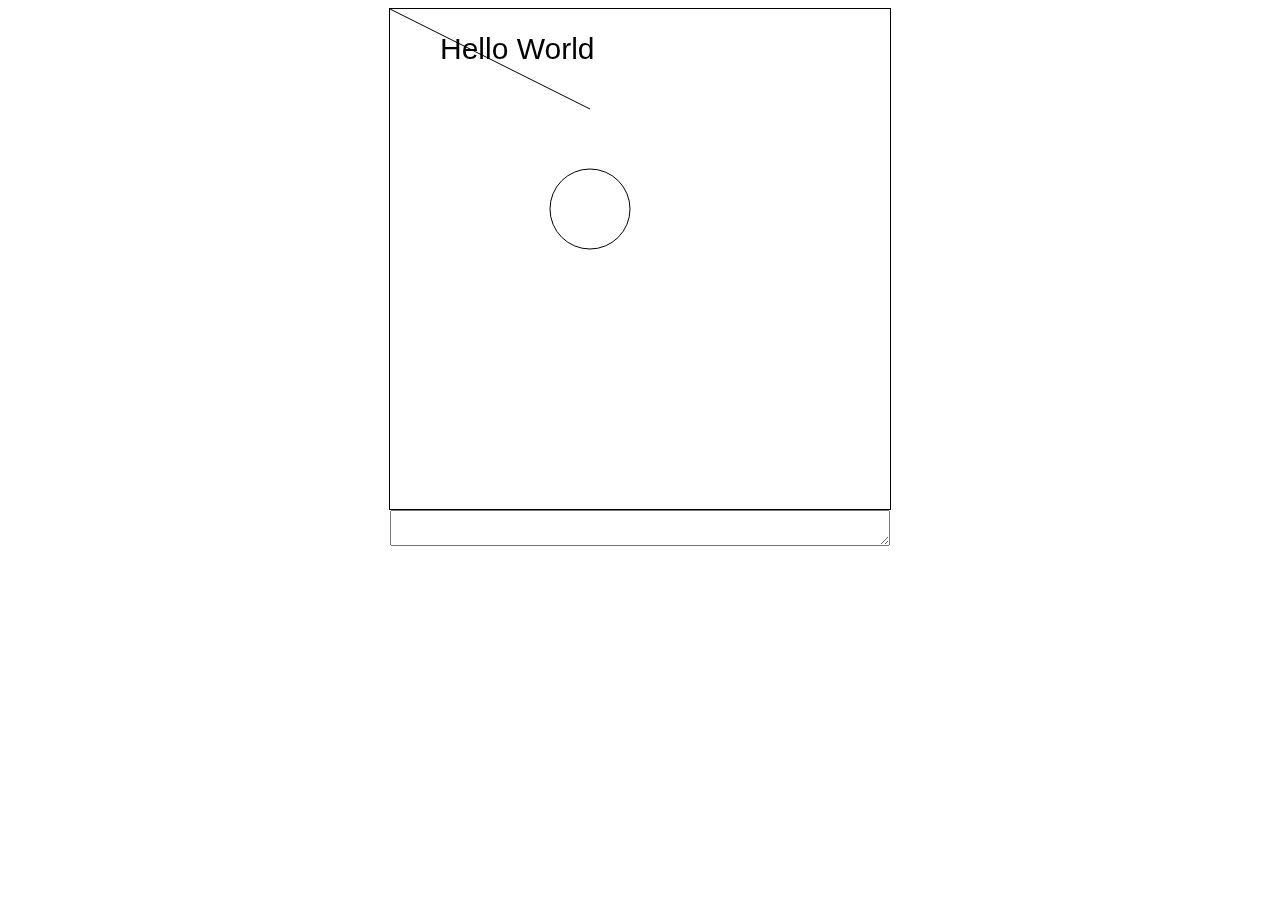
<file: MindMap/Index.html>
<html>
	
	<head>
		<title>Canvas</title>
		<link rel="stylesheet" type="text/css" href="Index.css">
	</head>
	
	<body>

		<h1 style="display: none" align="center">Canvas</h1>

		<canvas id="theCanvas" width="500" height="500" style="border:1px solid">
		Your browser does not support a canvas
		</canvas>

		<textarea name="input"></textarea>

		<script>
			var DEBUG = true;


			var canvas = document.getElementById("theCanvas");
			var can = canvas.getContext("2d");

			// Draw a line
			if (DEBUG) 
			{			
				can.moveTo(0,0);
				can.lineTo(200, 100);
				can.stroke();
			}

			// Draw a circle
			if (DEBUG)
			{
				can.beginPath();
				// (x, y, r, startangle (radians), endangle (radians))
				can.arc(200, 200, 40, 0, 2 * Math.PI);
				can.stroke();
			}

			// Draw text
			if (DEBUG)
			{
				can.font = "30px Arial";
				can.fillText("Hello World", 50, 50);
			}

			// Survival League

		</script>



	</body>

</html>
</file>
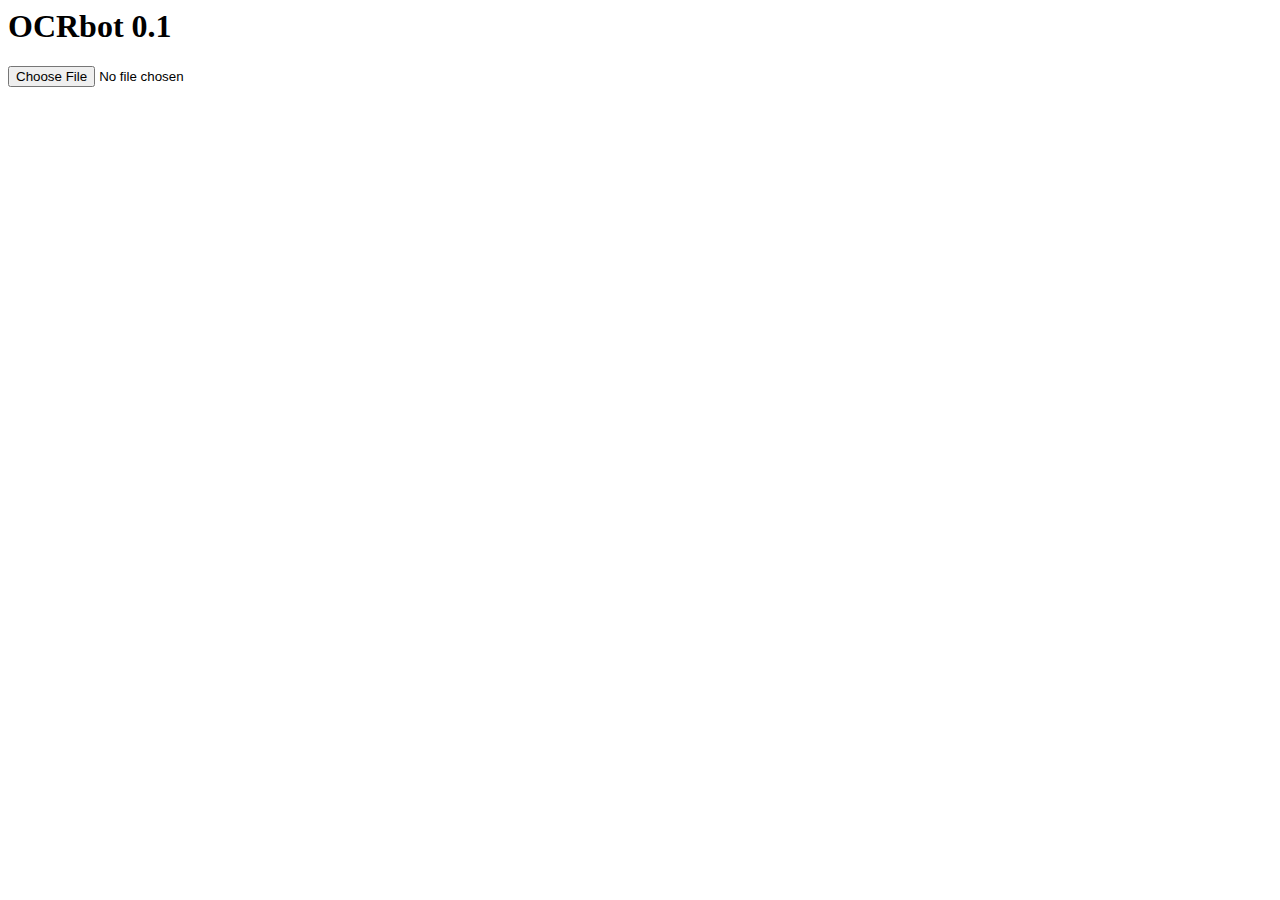
<file: OCRbot/image_grabber_ocr.html>
<html>

	<head>
		<meta charset="utf-8">
		<title>OCRbot</title>

		<img src="./TEST.png" alt="test" id="test" style="display: none">
	</head>

	<script src="ocrad.js"></script>
	
	<script>

	// Creates a filereader to store the image
	function loadFile()
	{
		var reader = new FileReader();
		reader.onload = function() 
		{
			var img = new Image();
			img.src = reader.result;
			img.onload = function()
			{
				OCRAD(img);
			}
		}
		reader.readAsDataURL(document.getElementById(theFile).files[0]);
	}


	</script>


	<body>
		<h1>OCRbot 0.1</h1>

		<!-- Input tag to choose the file to read, triggers loadFile() -->
		<input type="file" onchange="loadFile()" id="theFile">
	</body>
</html>
</file>
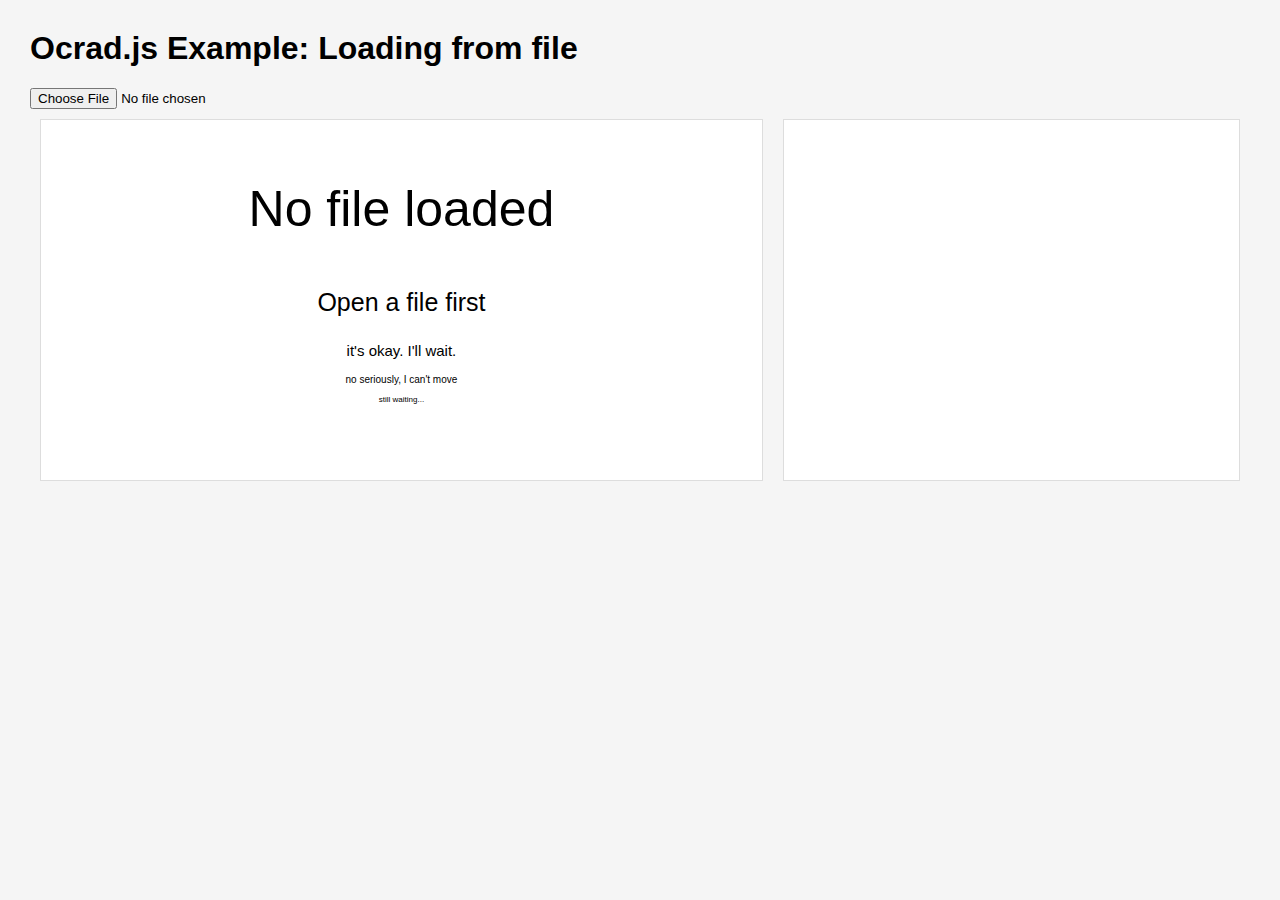
<file: Code-Downloads/ocrad.js-master/examples/browser/file.html>
<!doctype html>
<html>
	<head>
		<title>Numeric Ocrad.js Example</title>
		<style>
			body {
				background: whiteSmoke;
				font-family: sans-serif;
				margin: 30px;
			}
			#transcription, #nose {
				background: white;
				display: inline-block;
				border: 1px solid #ddd;
				margin: 10px;
				min-height: 300px;
				flex-grow: 1;
			}
			#nose {
				text-align: center;
				font-size: 50px;
				padding: 10px;
			}
			#nose img {
				width: 400px;
			}
			#transcription {
				font-size: 20px;
				padding: 30px;
				min-width: 300px;
				color: gray;
			}
			#transcription.done {
				color: black;
			}
			#main {
				display: flex;
			}
		</style>
	</head>
	<body>
		<h1>Ocrad.js Example: Loading from file</h1>

		<script src="../../ocrad.js"></script>
		<script>
			function recognize_image(){
				document.getElementById('transcription').innerText = "(Recognizing...)"

				OCRAD(document.getElementById("pic"), {
					numeric: true
				}, function(text){
					
				})
			}
			function load_file () {
				var reader = new FileReader();
				reader.onload = function(){
					var img = new Image();
					img.src = reader.result;
					img.onload = function(){
						document.getElementById('nose').innerHTML = ''
						document.getElementById('nose').appendChild(img)
						OCRAD(img, function(text){
							document.getElementById('transcription').className = "done"
							document.getElementById('transcription').innerText = text;
						})
					}
				}
				reader.readAsDataURL(document.getElementById('picker').files[0])
			}
		</script>
		
		
		<input type="file" onchange="load_file()" id="picker">		
		<div id="main">
			<div id="nose">
				<p>No file loaded</p>
				<p style="font-size: 25px"> Open a file first </p>
				<p style="font-size: 15px">it's okay. I'll wait. </p>
				<p style="font-size: 10px">no seriously, I can't move</p>
				<p style="font-size: 8px">still waiting...</p>
			</div>
			<div id="transcription"></div>
		</div>
	</body>	
</html>
</file>
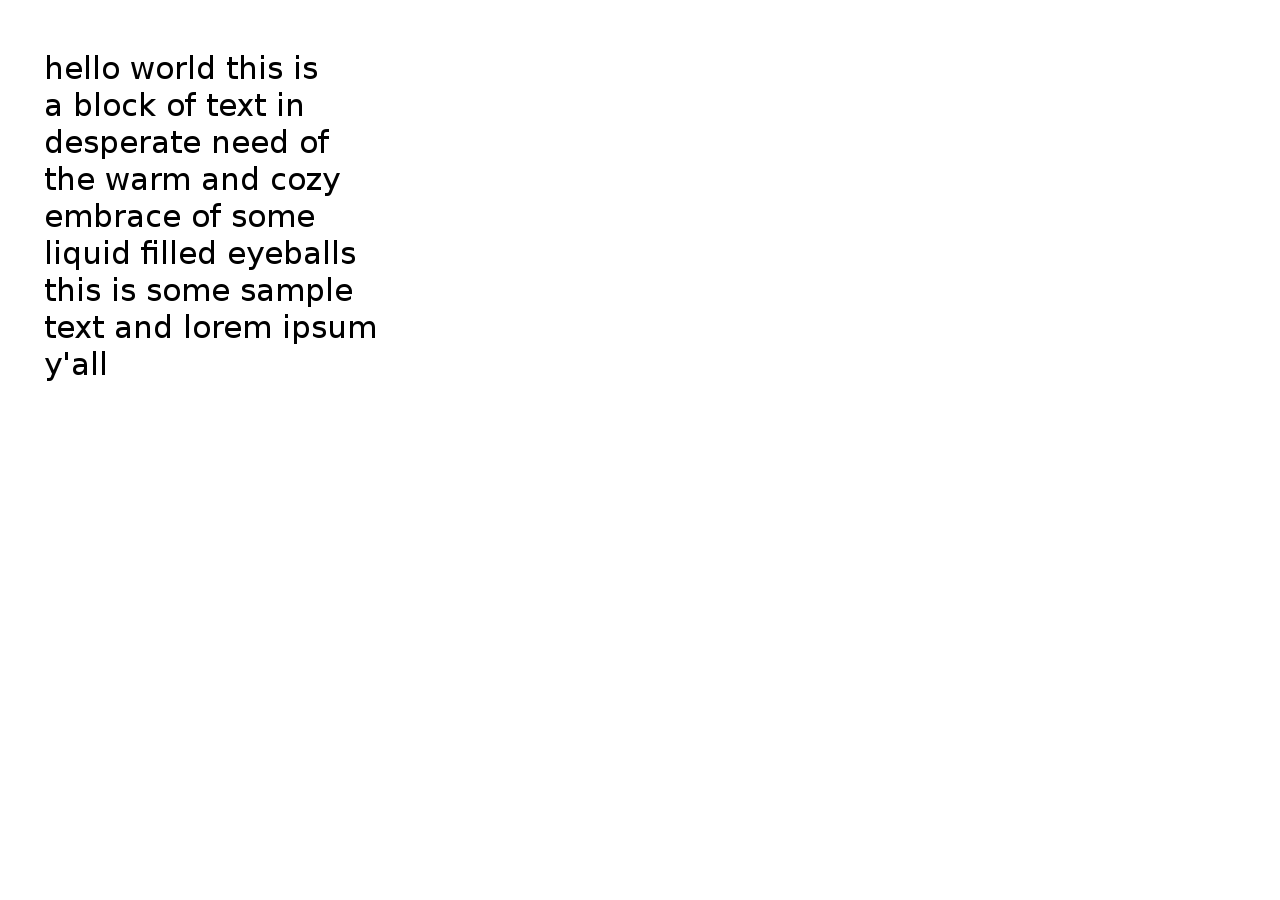
<file: Code-Downloads/ocrad.js-master/examples/browser/location.html>
<!doctype html>
<html>
	<head>
	</head>
	<body>
		<script src="../../ocrad.js"></script>
		<style>
			.highlight {
				position: absolute;
				background: yellow;
				opacity: 0.5;
				width: 10px;
				height: 10px;
			}
		</style>
		<script>

			function OCRImage(image){
				var raw = []
				var letters = OCRAD(image, { verbose: true }).letters;
				// here's a list of recognized letters and their corresponding coordinates and confidences

				var wheel_of_fortune = /[rstlne]/i;
				var image_offset = image.getBoundingClientRect();

				letters.filter(function(letter){
					// select the letters which have vanna white's approval
					return letter.matches.some(function(match){
						return wheel_of_fortune.test(match.letter)
					})
				}).forEach(function(letter){
					// draw a little yellow box over their faces
					var highlight = document.createElement('div')
					highlight.className = 'highlight'
					highlight.style.top = (letter.y + image_offset.top) + 'px'
					highlight.style.left = (letter.x + image_offset.left) + 'px'
					highlight.style.width = letter.width + 'px'
					highlight.style.height = letter.height + 'px'
					document.body.appendChild(highlight)
				})
			}
		</script>
		<img src="img/message.png" onload="OCRImage(this)">
	</body>	
</html>
</file>
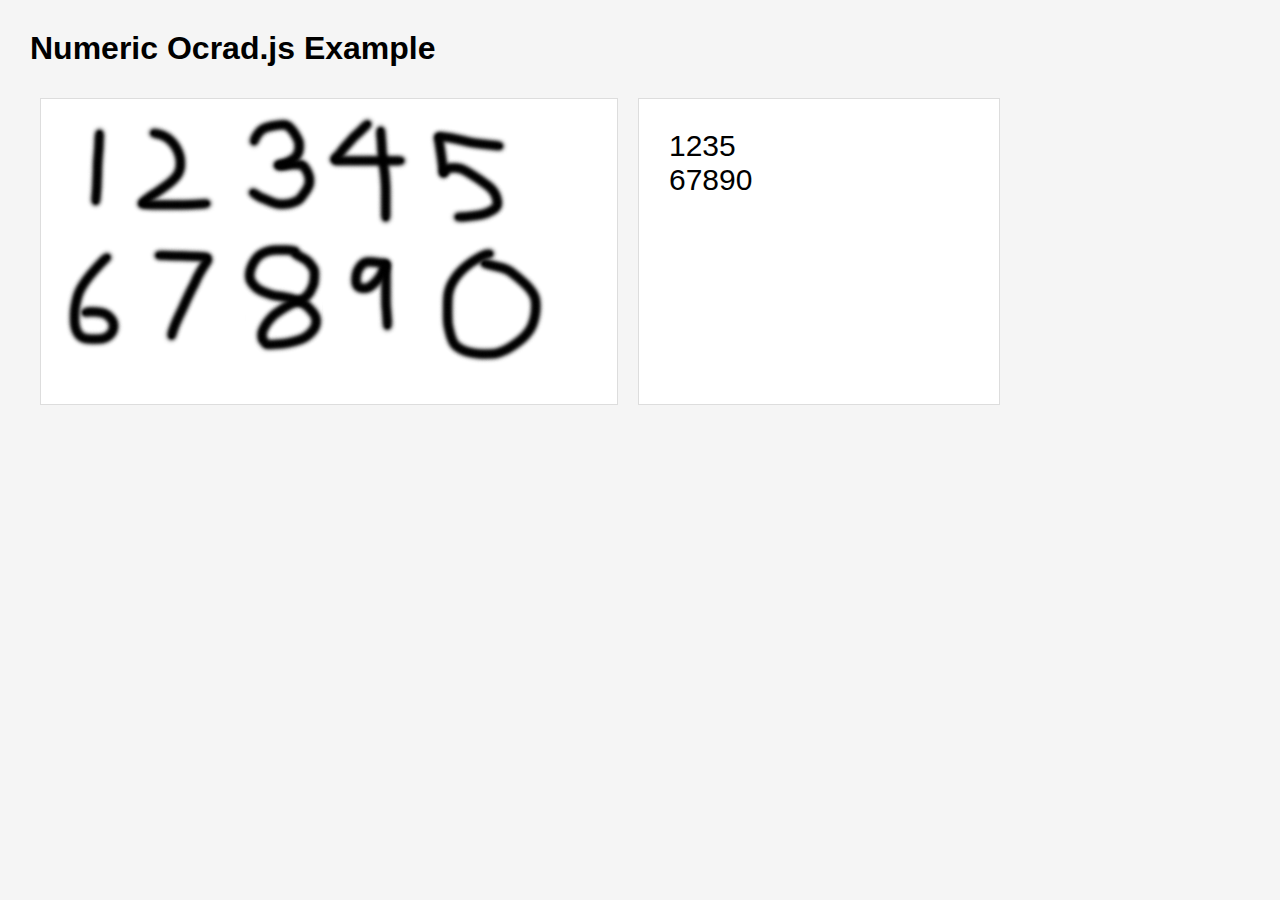
<file: Code-Downloads/ocrad.js-master/examples/browser/numbers.html>
<!doctype html>
<html>
	<head>
		<title>Numeric Ocrad.js Example</title>
		<style>
			body {
				background: whiteSmoke;
				font-family: sans-serif;
				margin: 30px;
			}
			#transcription, #pic {
				background: white;
				display: inline-block;
				border: 1px solid #ddd;
				margin: 10px;
			}
			#transcription {
				font-size: 30px;
				padding: 30px;
				min-width: 300px;
				color: gray;
			}
			#transcription.done {
				color: black;
			}
			#main {
				display: flex;
			}
		</style>
	</head>
	<body>
		<h1>Numeric Ocrad.js Example</h1>

		<script src="../../ocrad.js"></script>
		<script>
			function recognize_image(){
				document.getElementById('transcription').innerText = "(Recognizing...)"

				OCRAD(document.getElementById("pic"), {
					numeric: true
				}, function(text){
					document.getElementById('transcription').className = "done"
					document.getElementById('transcription').innerText = text;
				})
			}
		</script>

		<div id="main">
			<img id="pic" src="img/numbers.png" onload="recognize_image()">
			<div id="transcription"></div>
		</div>
	</body>	
</html>
</file>
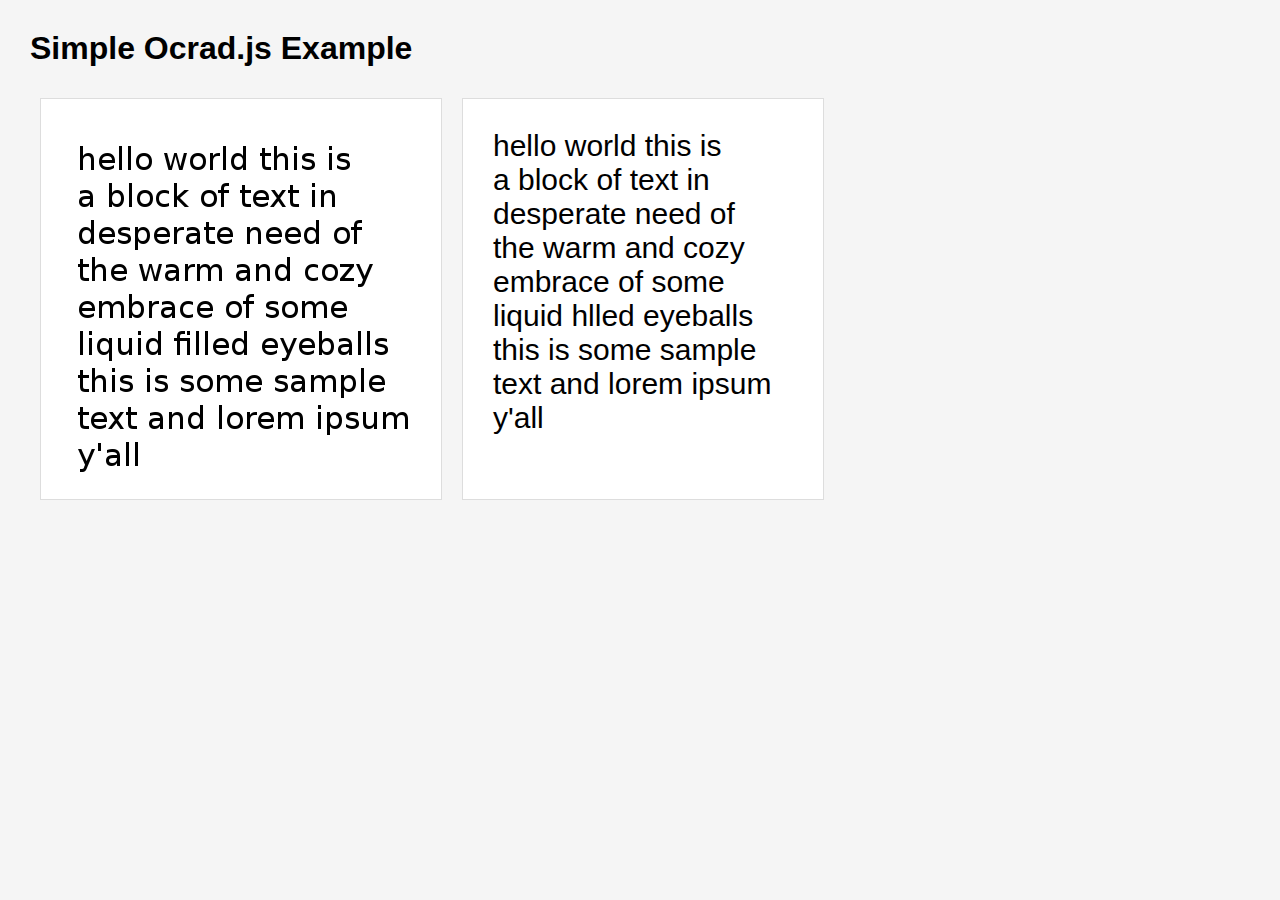
<file: Code-Downloads/ocrad.js-master/examples/browser/simple.html>
<!doctype html>
<html>
	<head>
		<title>Simple Ocrad.js Example</title>
		<style>
			body {
				background: whiteSmoke;
				font-family: sans-serif;
				margin: 30px;
			}
			#transcription, #pic {
				background: white;
				display: inline-block;
				border: 1px solid #ddd;
				margin: 10px;
			}
			#transcription {
				font-size: 30px;
				padding: 30px;
				min-width: 300px;
				color: gray;
			}
			#transcription.done {
				color: black;
			}
			#main {
				display: flex;
			}
		</style>
	</head>
	<body>
		<h1>Simple Ocrad.js Example</h1>

		<script src="../../ocrad.js"></script>
		<script>
			function recognize_image(){
				document.getElementById('transcription').innerText = "(Recognizing...)"

				OCRAD(document.getElementById("pic"), function(text){
					document.getElementById('transcription').className = "done"
					document.getElementById('transcription').innerText = text;
				})
			}
		</script>

		<div id="main">
			<img id="pic" src="img/message.png" onload="recognize_image()">
			<div id="transcription"></div>
		</div>
	</body>	
</html>
</file>
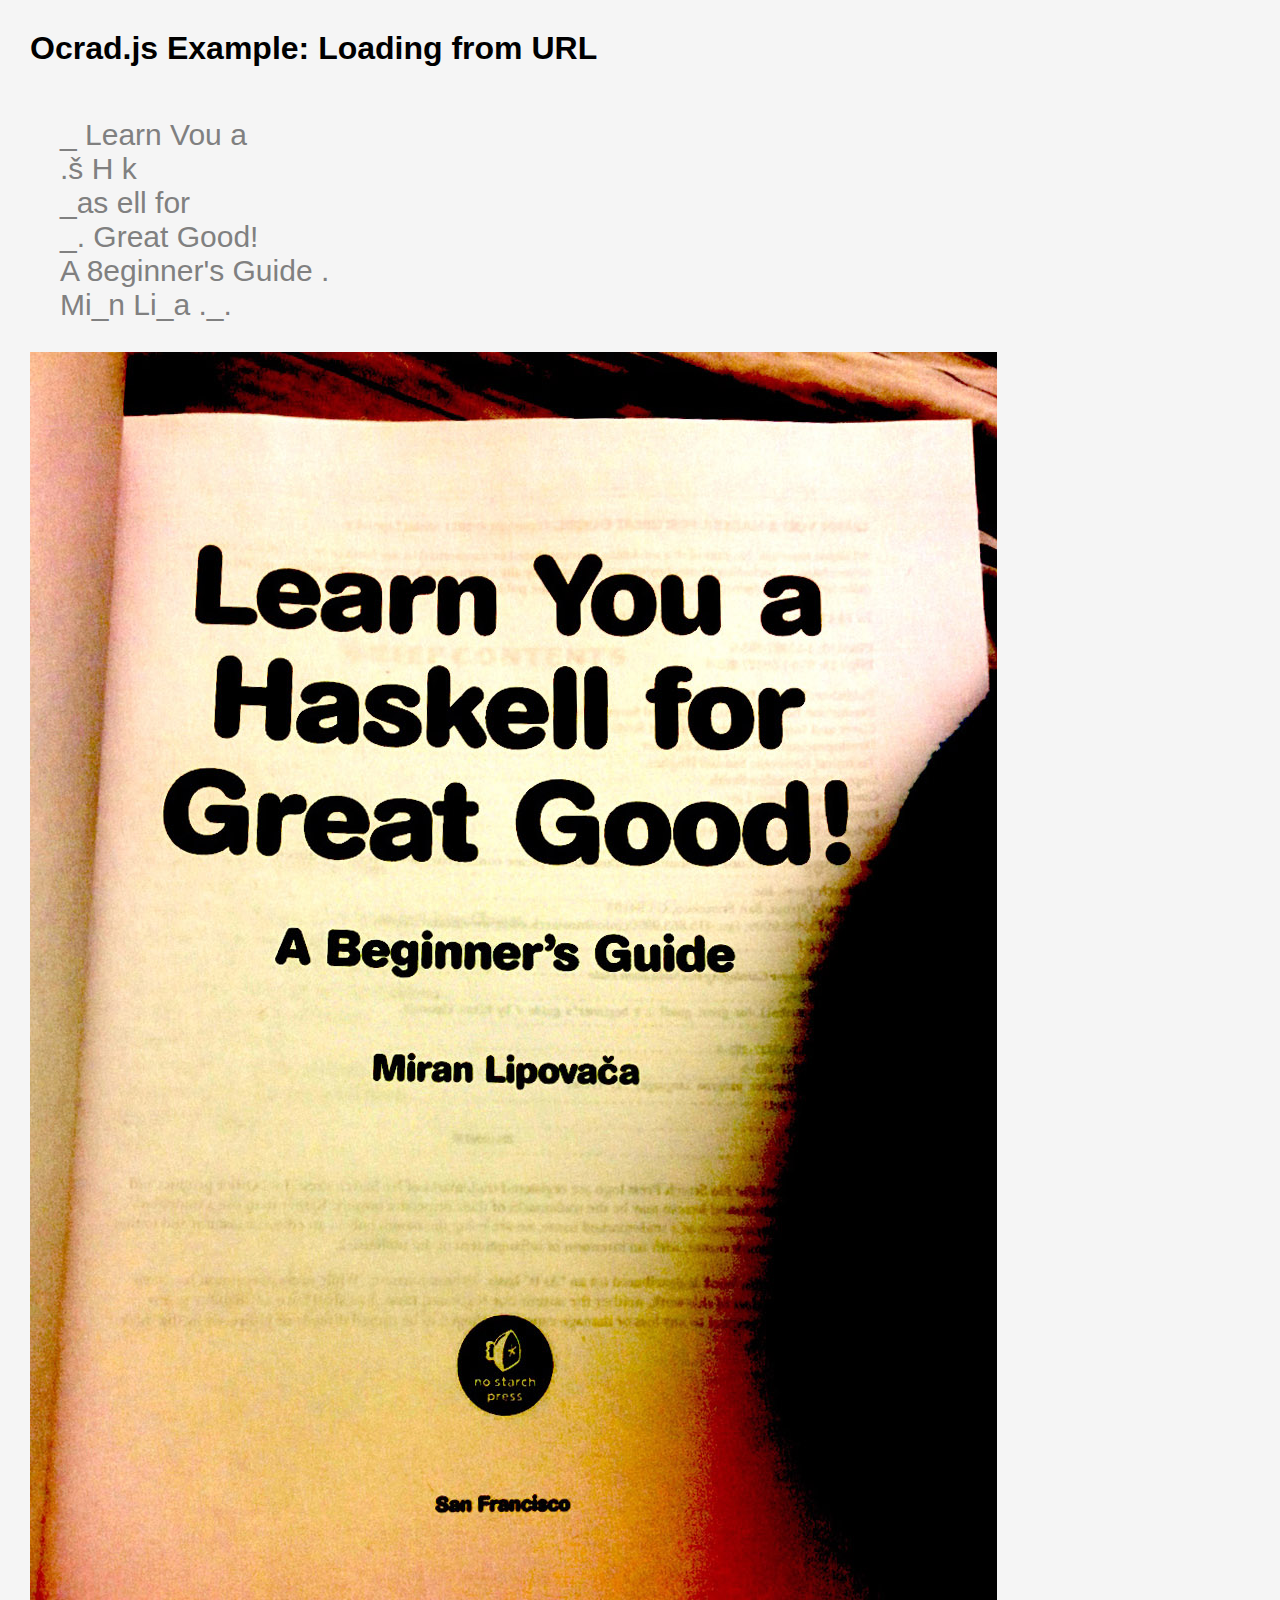
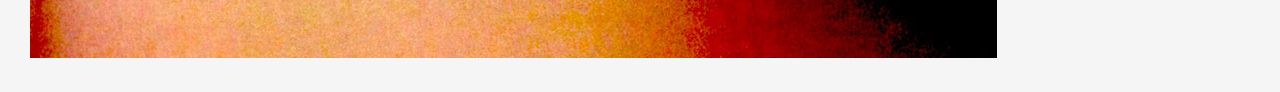
<file: Code-Downloads/ocrad.js-master/examples/browser/url.html>
<!doctype html>
<html>
	<head>
		<title>Numeric Ocrad.js Example</title>
		<style>
			body {
				background: whiteSmoke;
				font-family: sans-serif;
				margin: 30px;
			}
			
			#transcription {
				font-size: 30px;
				padding: 30px;
				min-width: 300px;
				color: gray;
			}
			#transcription.done {
				color: black;
			}
			#main {
				display: flex;
			}
		</style>
	</head>
	<body>
		<h1>Ocrad.js Example: Loading from URL</h1>

		<script src="../../ocrad.js"></script>
		<script>
			function recognize_image(){
				document.getElementById('transcription').innerText = "(Recognizing...)"

				OCRAD(document.getElementById("pic"), {
					numeric: true
				}, function(text){
					document.getElementById('transcription').className = "done"
					document.getElementById('transcription').innerText = text;
				})
			}
			onload = function(){
				var img = new Image();
				img.src = 'img/hask.jpg'
				img.onload = function(){
					OCRAD(img, function(text){
						document.getElementById('transcription').innerText = text;
						document.body.appendChild(img)
					})
				}
			}
		</script>
		<div id="transcription"></div>
	</body>	
</html>
</file>
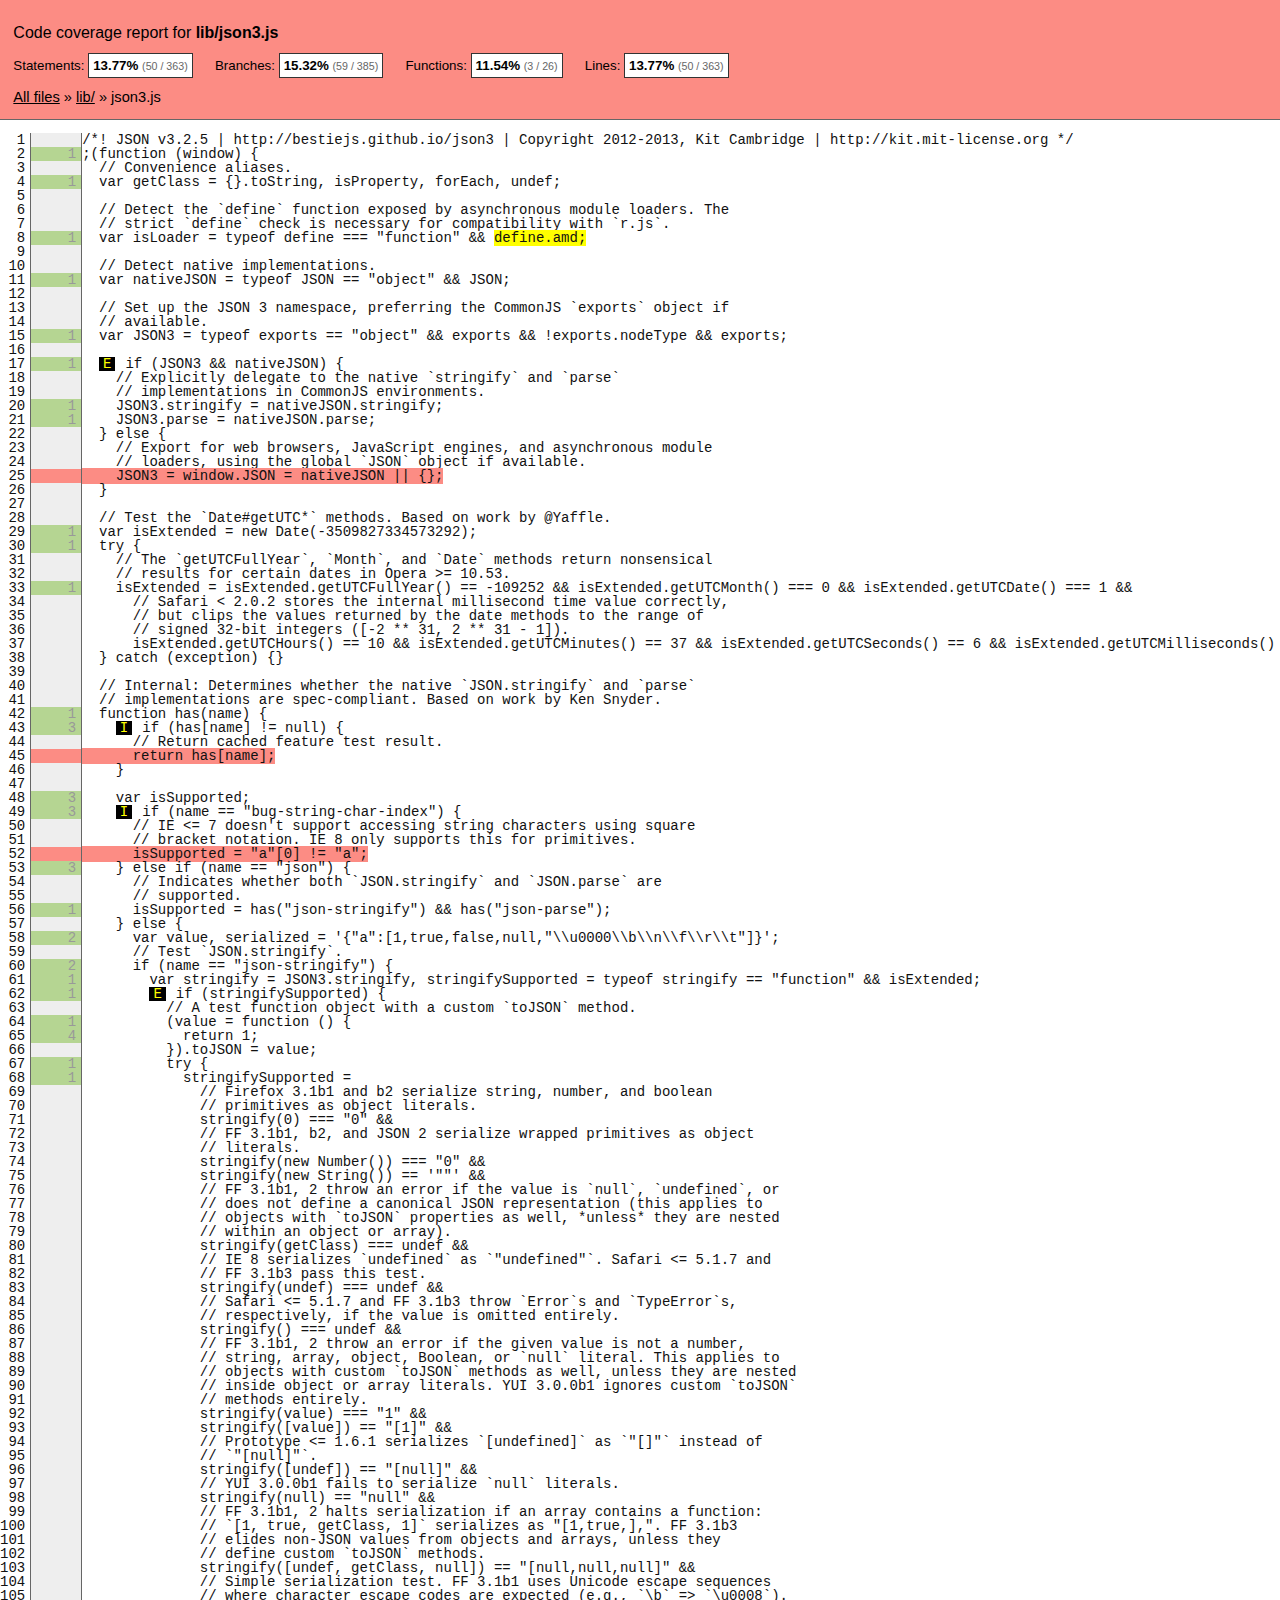
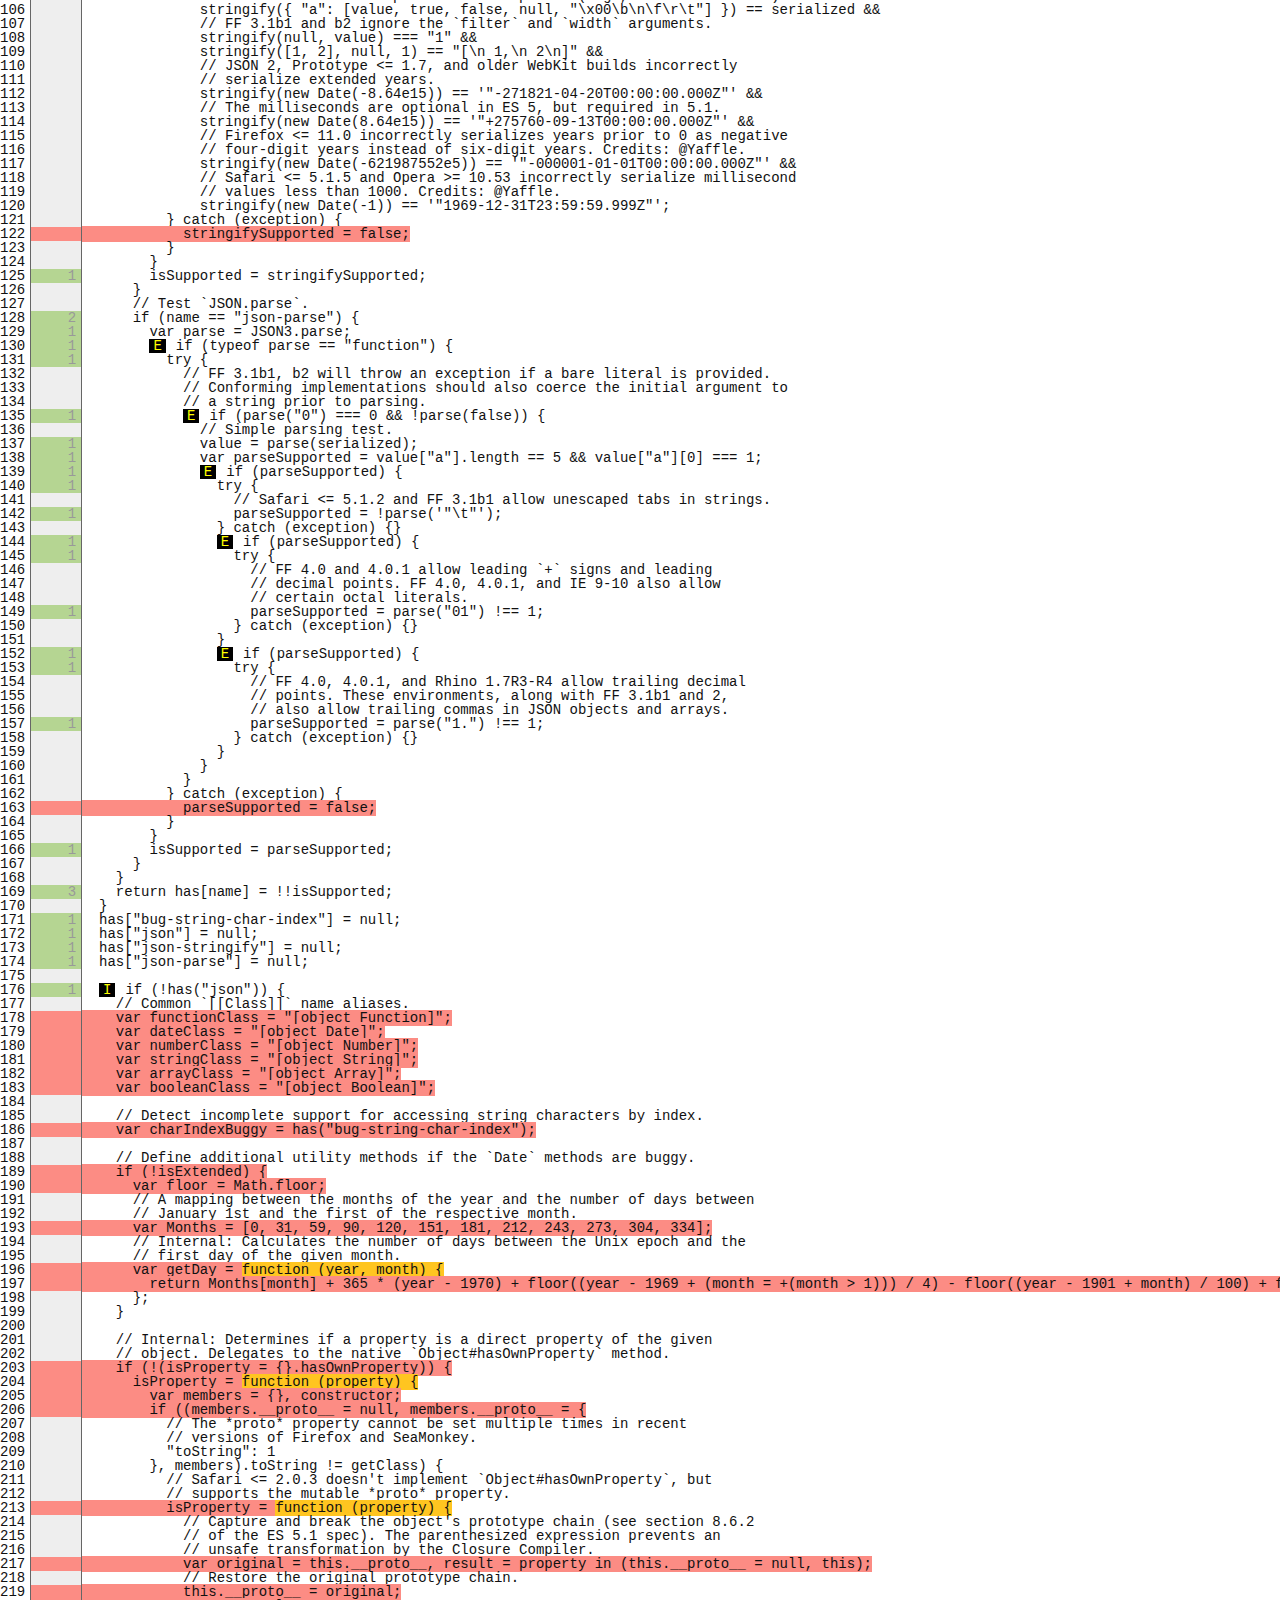
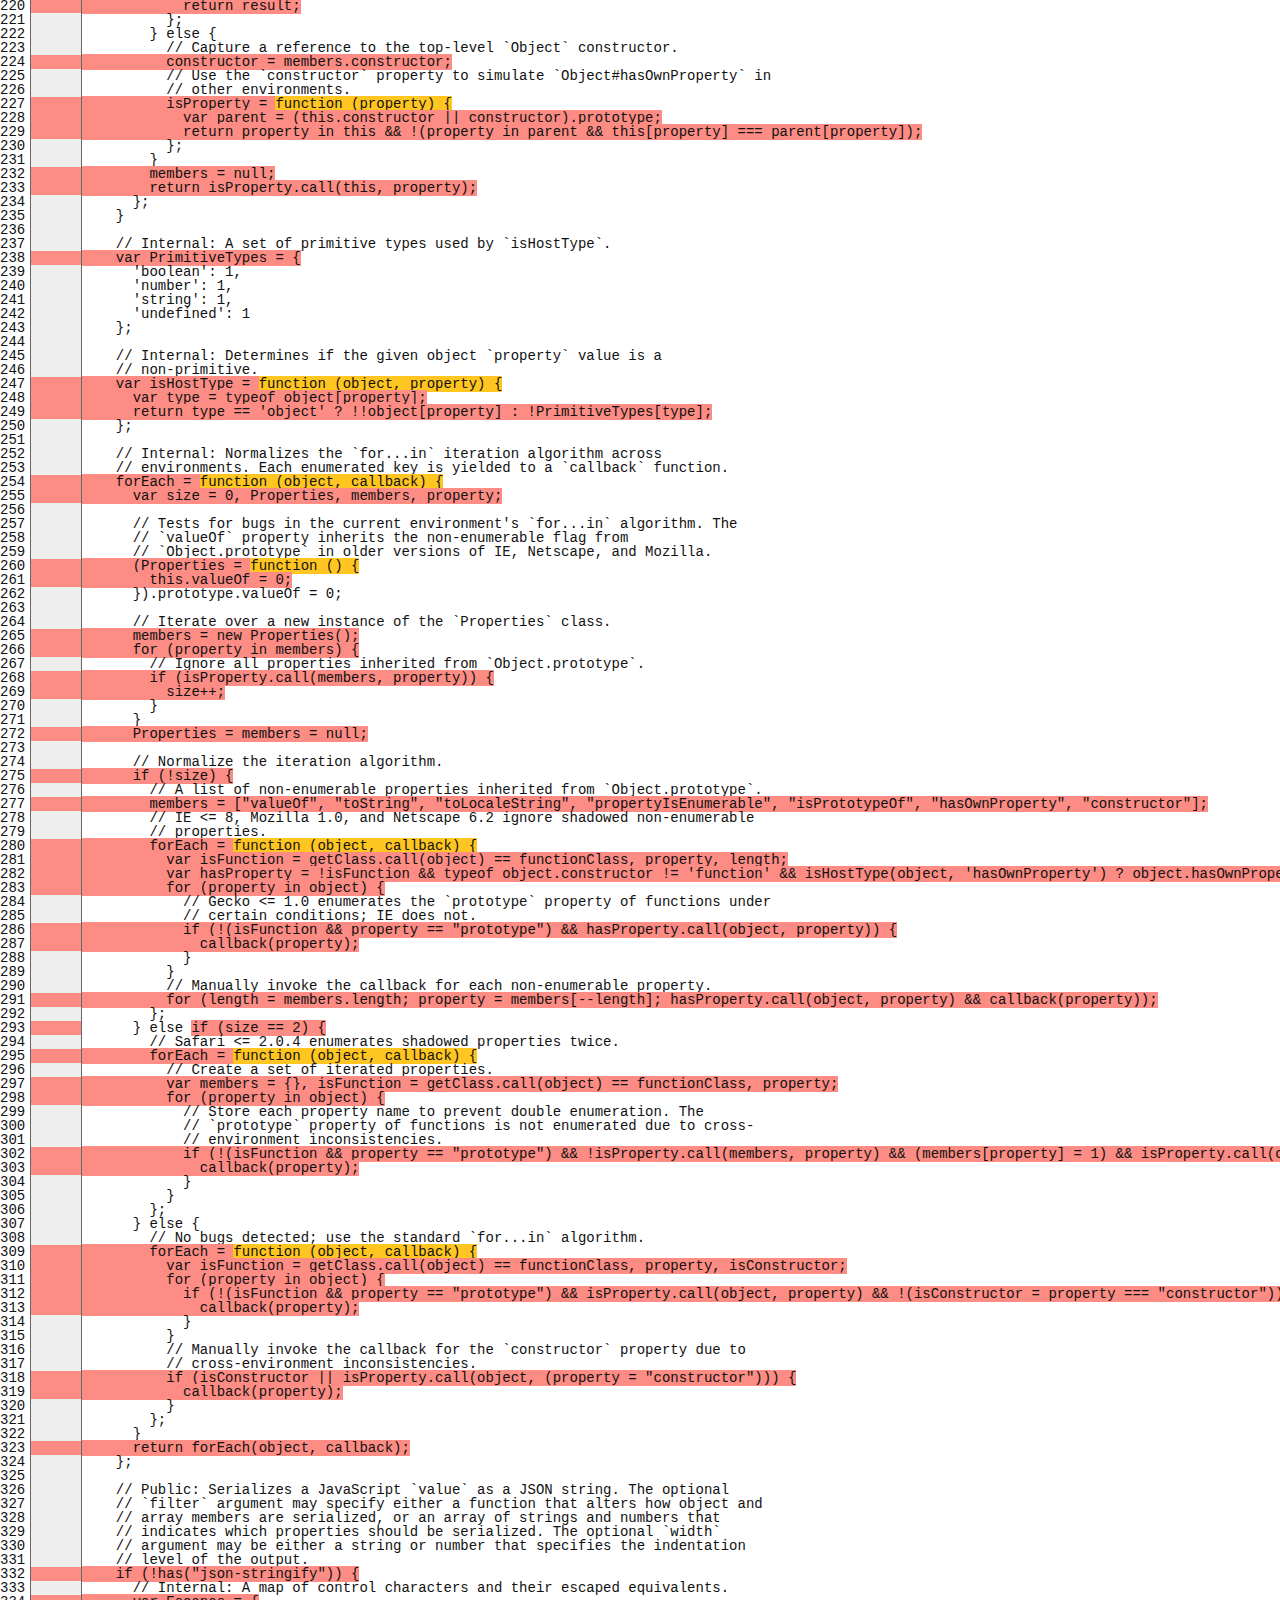
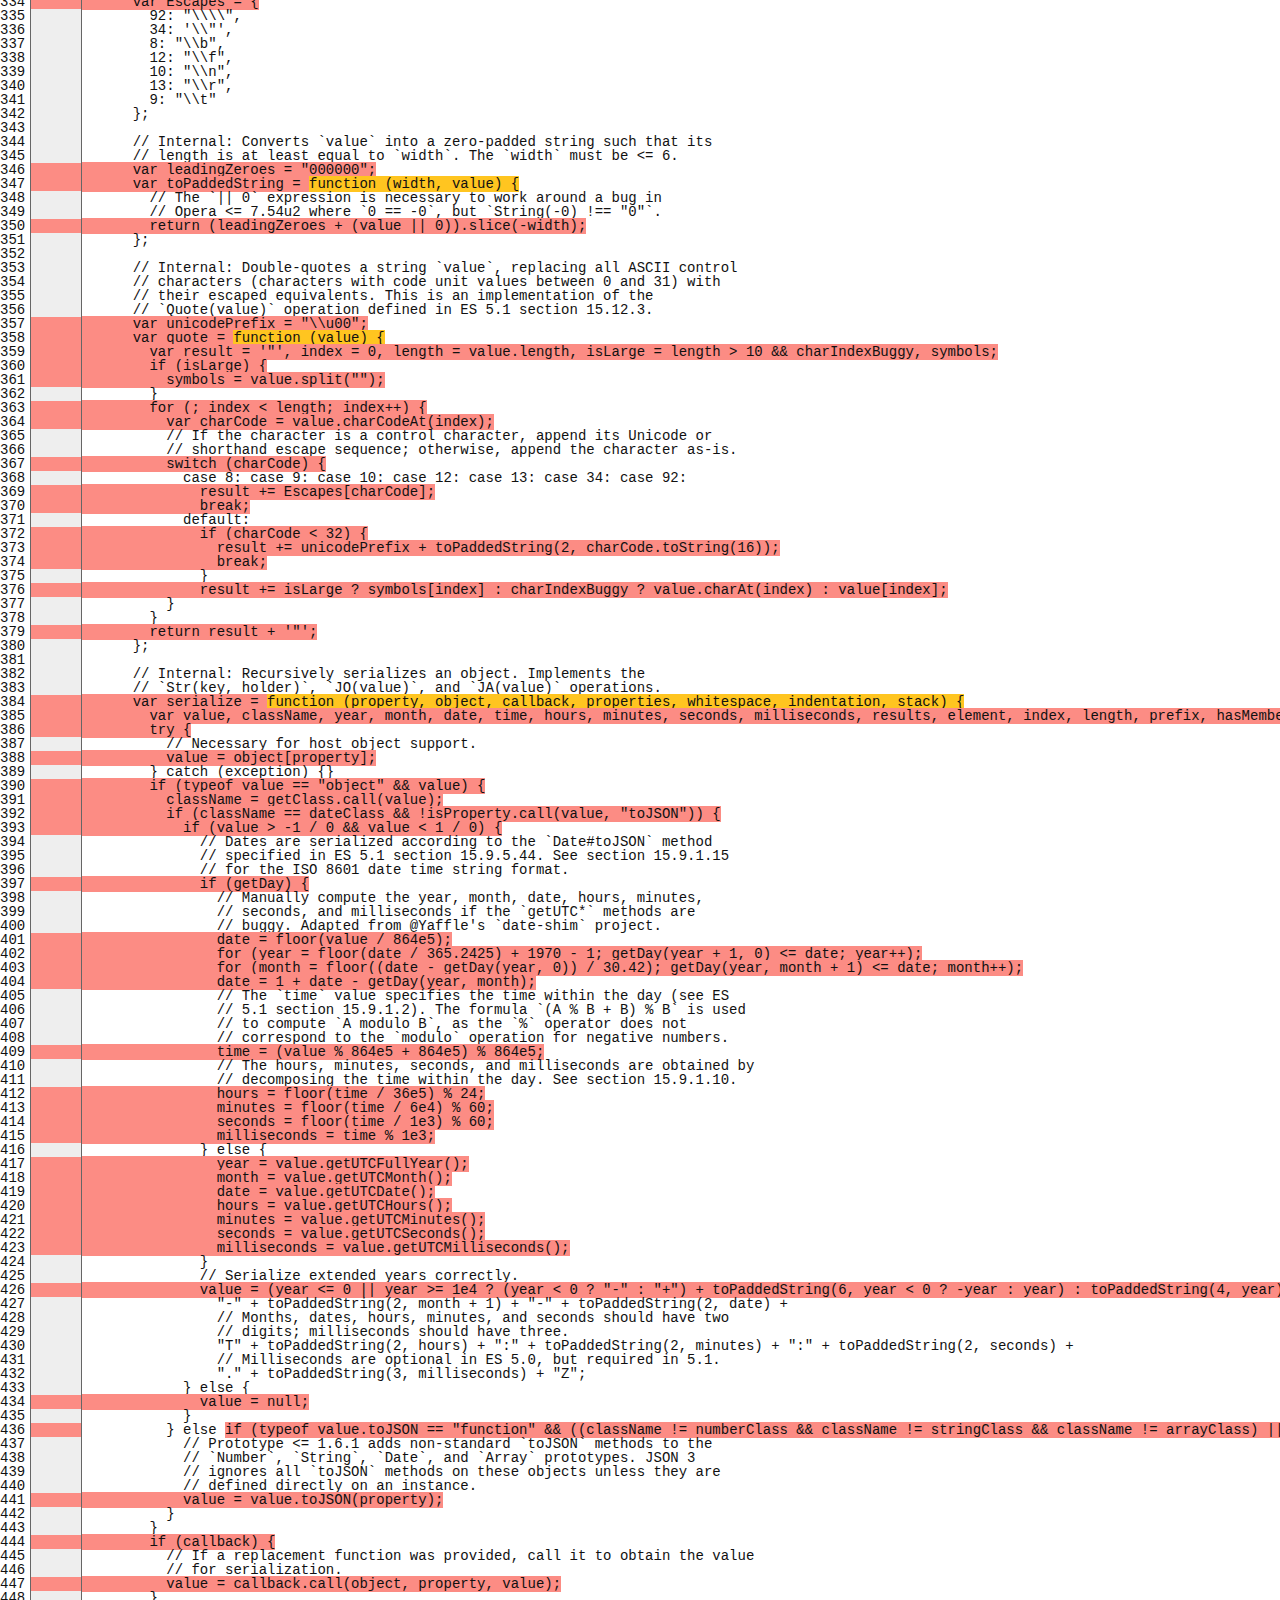
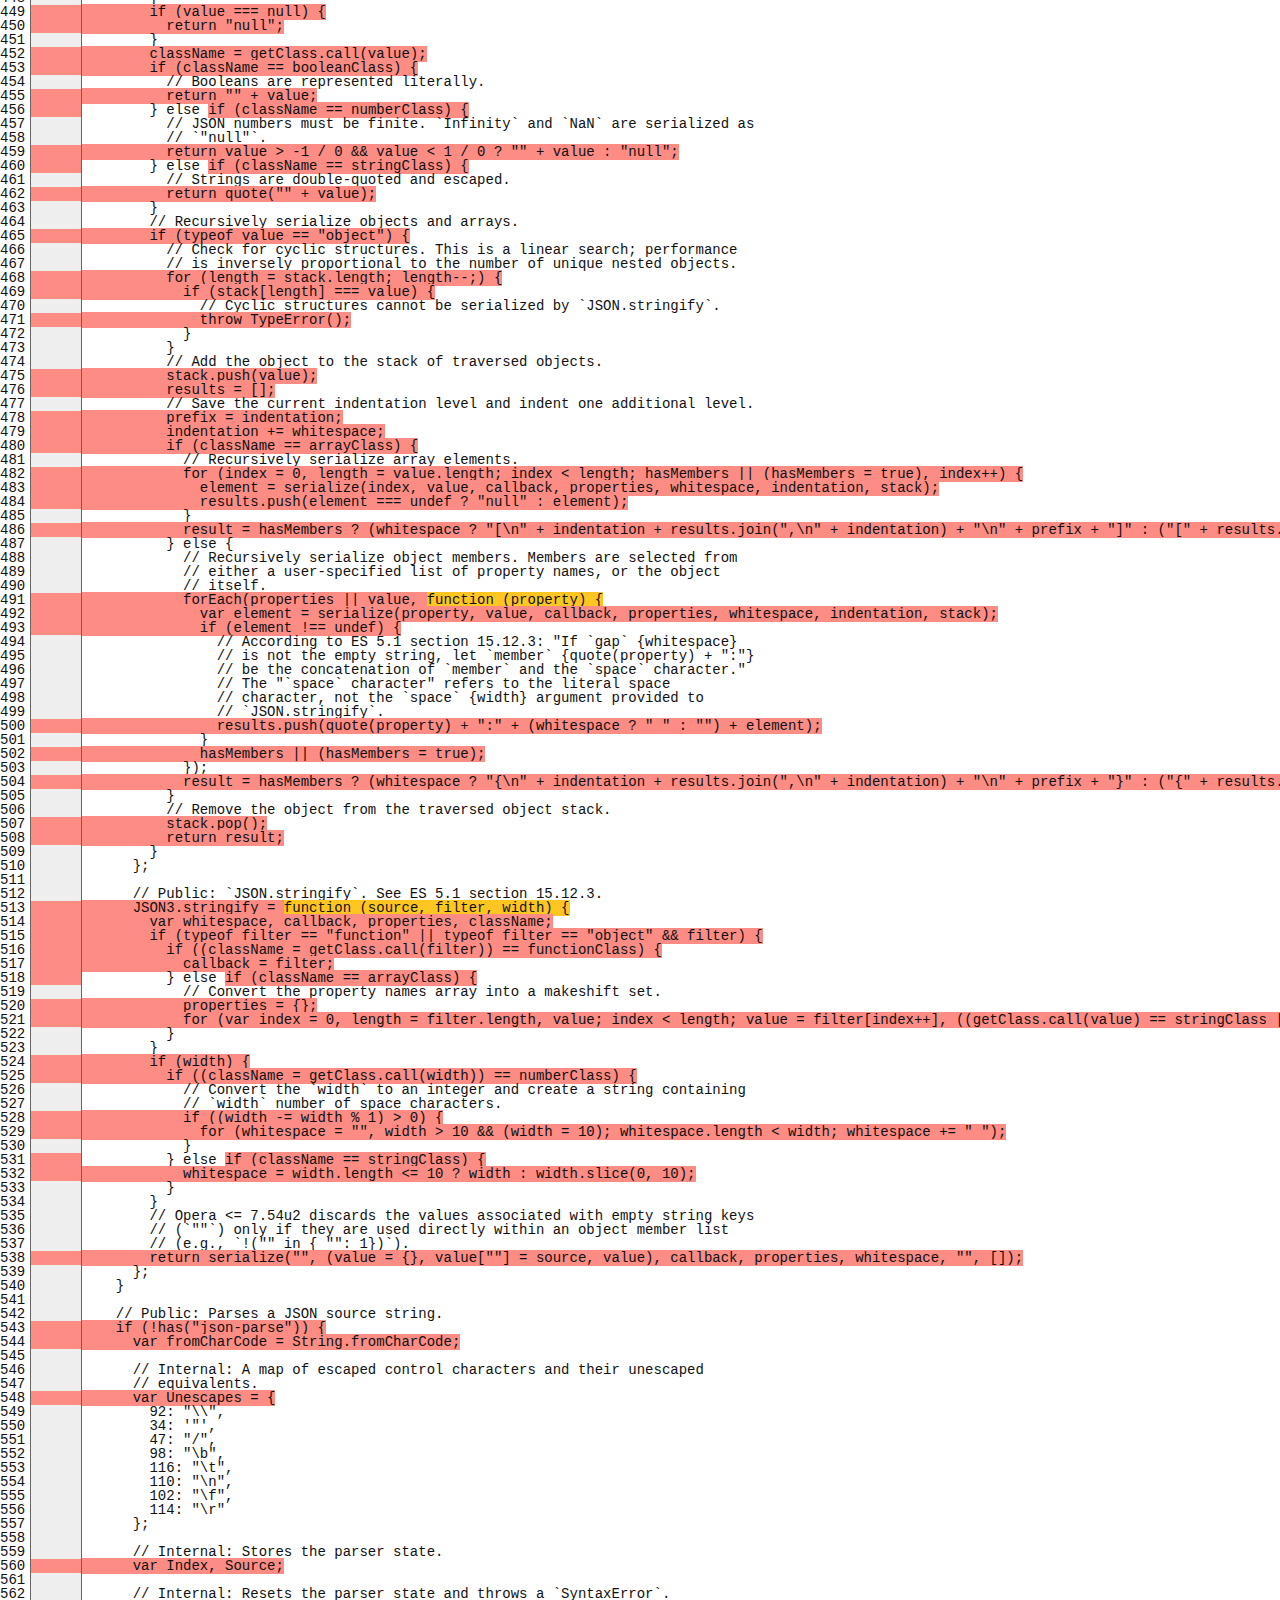
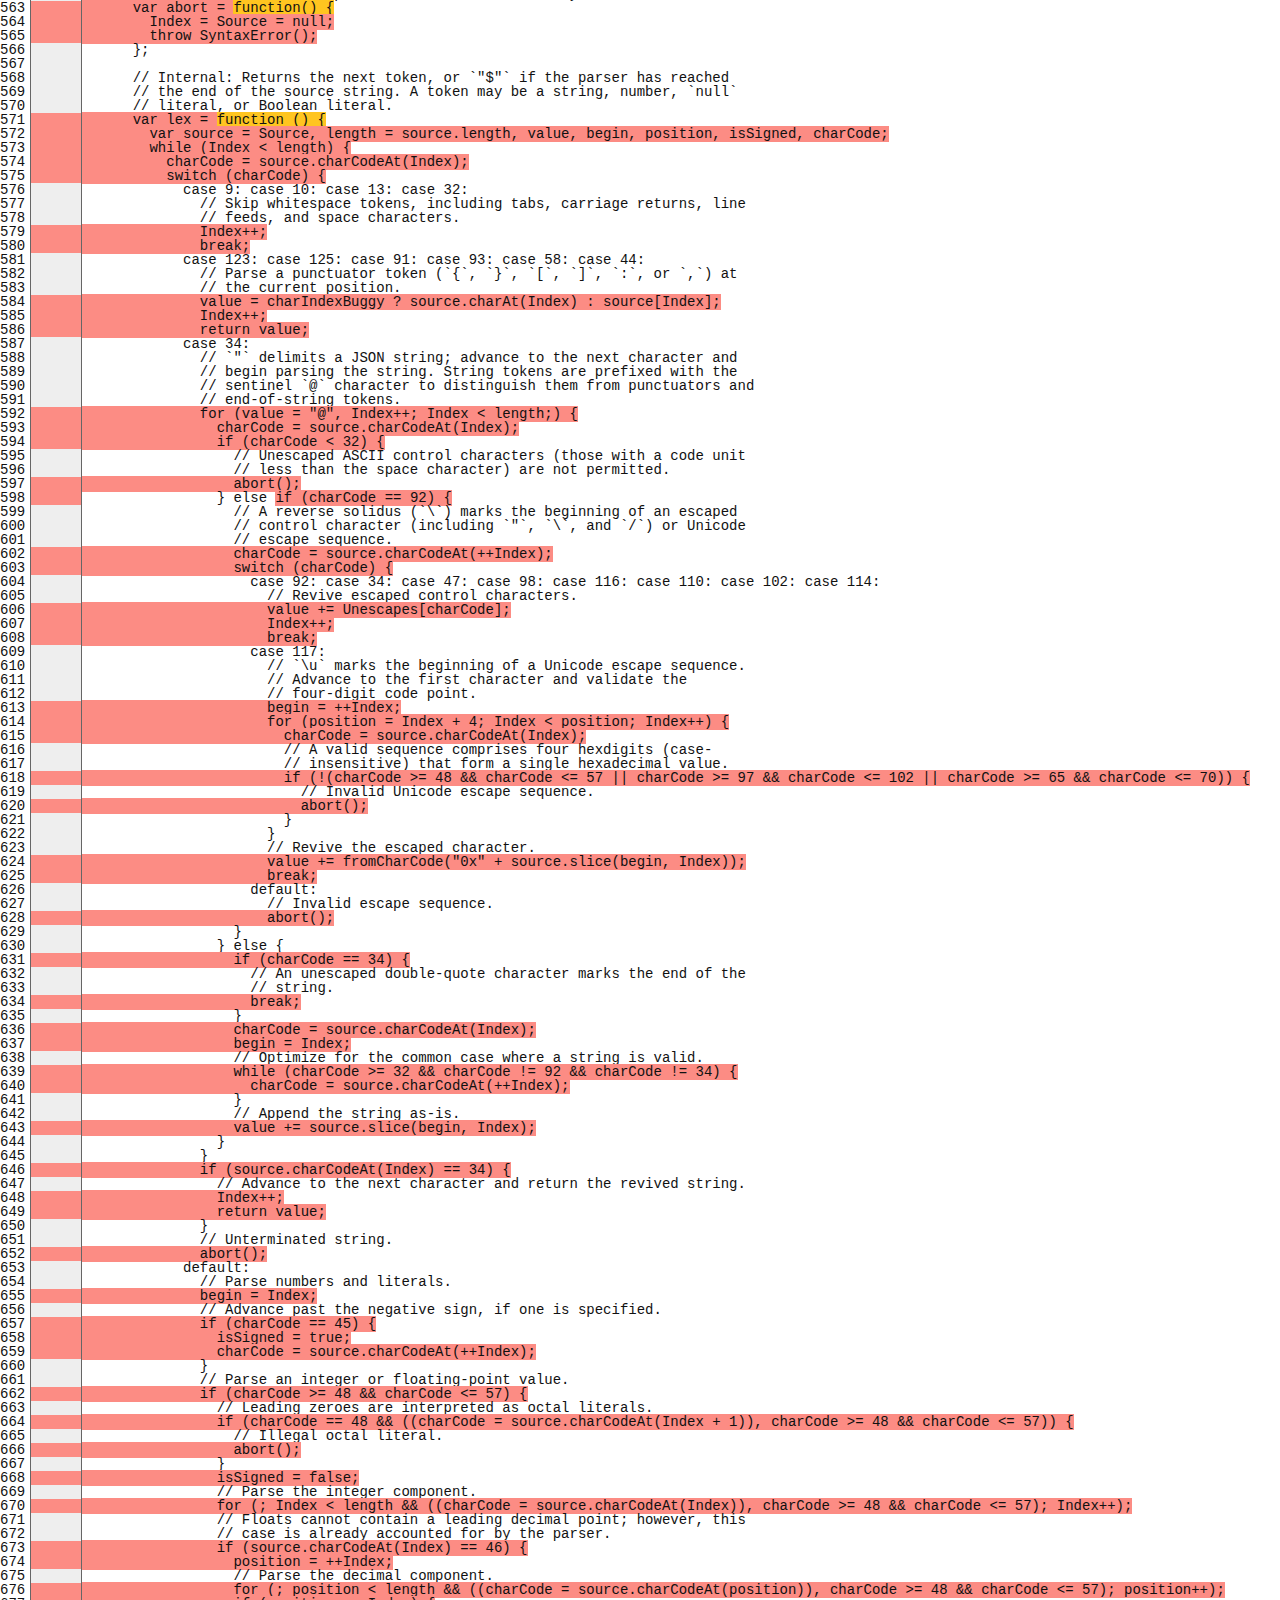
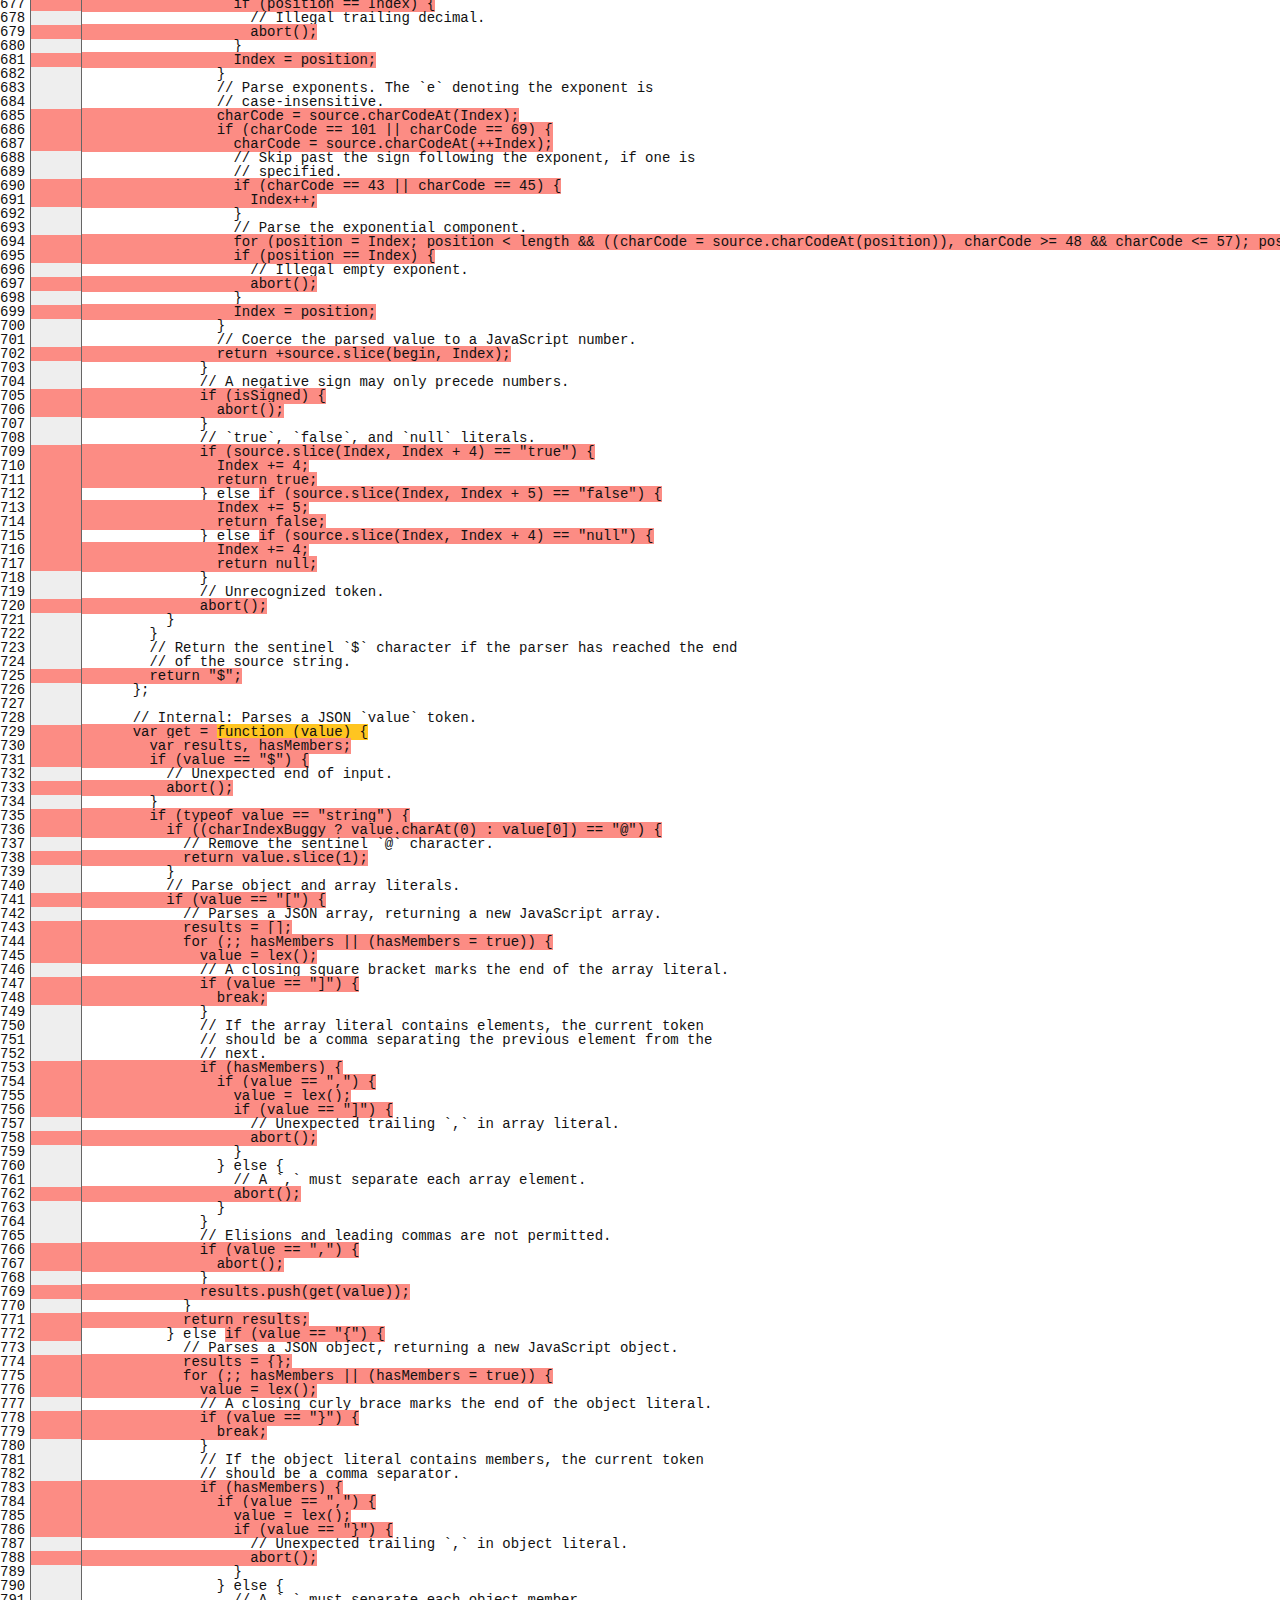
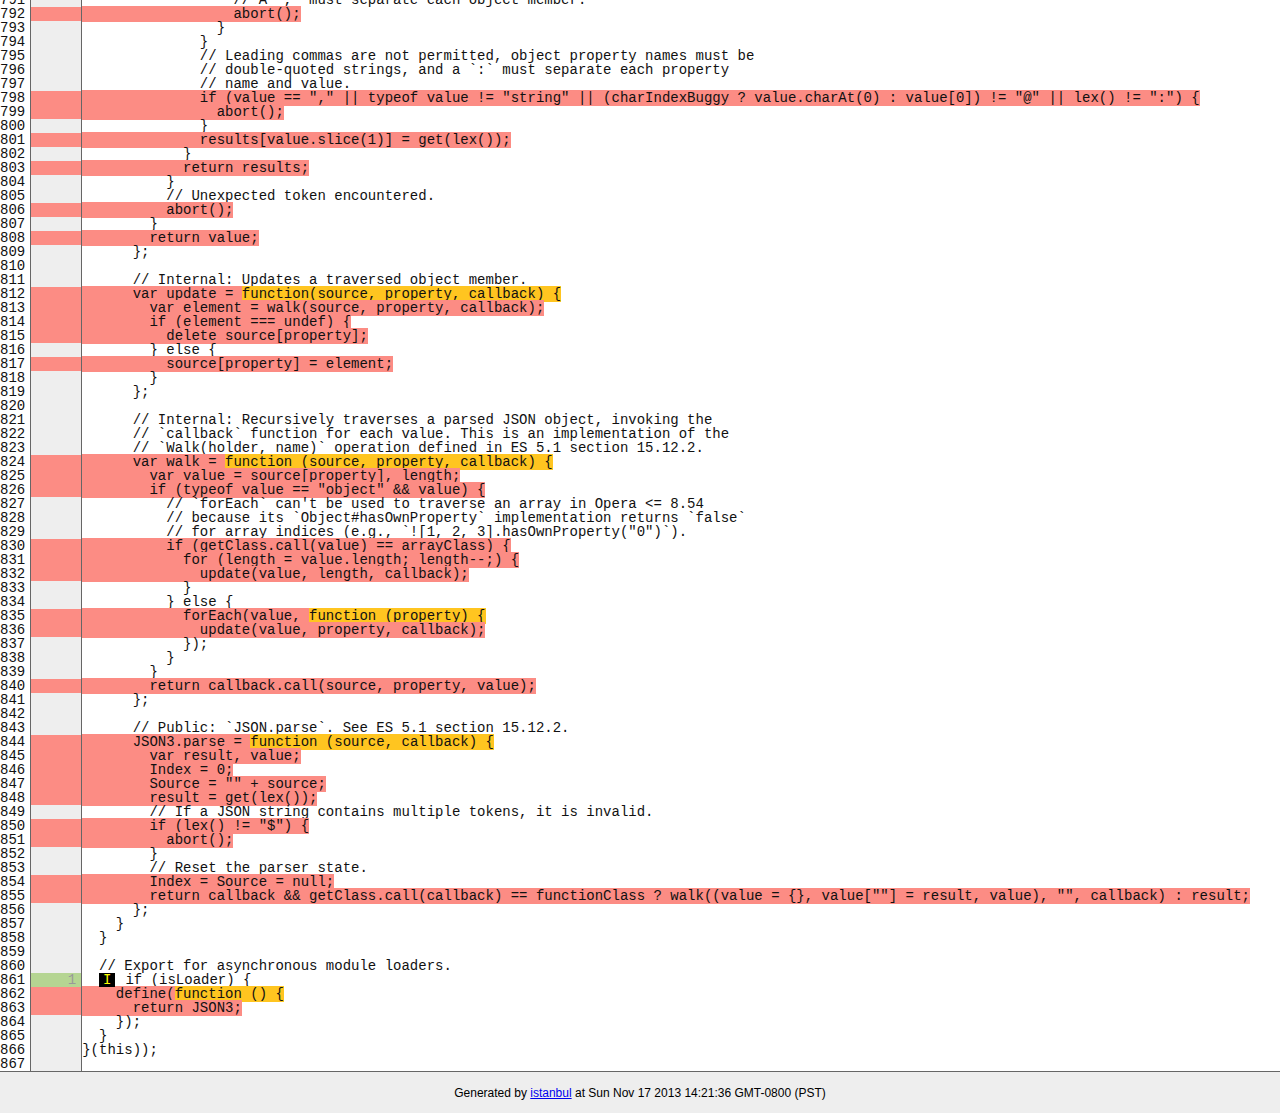
<file: ioGame/node_modules/json3/coverage/lcov-report/lib/json3.js.html>
<!doctype html>
<html lang="en">
<head>
    <title>Code coverage report for lib/json3.js</title>
    <meta charset="utf-8">

    <link rel="stylesheet" href="../prettify.css">

    <style>
        body, html {
            margin:0; padding: 0;
        }
        body {
            font-family: Helvetica Neue, Helvetica,Arial;
            font-size: 10pt;
        }
        div.header, div.footer {
            background: #eee;
            padding: 1em;
        }
        div.header {
            z-index: 100;
            position: fixed;
            top: 0;
            border-bottom: 1px solid #666;
            width: 100%;
        }
        div.footer {
            border-top: 1px solid #666;
        }
        div.body {
            margin-top: 10em;
        }
        div.meta {
            font-size: 90%;
            text-align: center;
        }
        h1, h2, h3 {
            font-weight: normal;
        }
        h1 {
            font-size: 12pt;
        }
        h2 {
            font-size: 10pt;
        }
        pre {
            font-family: Consolas, Menlo, Monaco, monospace;
            margin: 0;
            padding: 0;
            line-height: 14px;
            font-size: 14px;
            -moz-tab-size: 2;
            -o-tab-size:  2;
            tab-size: 2;
        }

        div.path { font-size: 110%; }
        div.path a:link, div.path a:visited { color: #000; }
        table.coverage { border-collapse: collapse; margin:0; padding: 0 }

        table.coverage td {
            margin: 0;
            padding: 0;
            color: #111;
            vertical-align: top;
        }
        table.coverage td.line-count {
            width: 50px;
            text-align: right;
            padding-right: 5px;
        }
        table.coverage td.line-coverage {
            color: #777 !important;
            text-align: right;
            border-left: 1px solid #666;
            border-right: 1px solid #666;
        }

        table.coverage td.text {
        }

        table.coverage td span.cline-any {
            display: inline-block;
            padding: 0 5px;
            width: 40px;
        }
        table.coverage td span.cline-neutral {
            background: #eee;
        }
        table.coverage td span.cline-yes {
            background: #b5d592;
            color: #999;
        }
        table.coverage td span.cline-no {
            background: #fc8c84;
        }

        .cstat-yes { color: #111; }
        .cstat-no { background: #fc8c84; color: #111; }
        .fstat-no { background: #ffc520; color: #111 !important; }
        .cbranch-no { background:  yellow !important; color: #111; }
        .missing-if-branch {
            display: inline-block;
            margin-right: 10px;
            position: relative;
            padding: 0 4px;
            background: black;
            color: yellow;
            xtext-decoration: line-through;
        }
        .missing-if-branch .typ {
            color: inherit !important;
        }

        .entity, .metric { font-weight: bold; }
        .metric { display: inline-block; border: 1px solid #333; padding: 0.3em; background: white; }
        .metric small { font-size: 80%; font-weight: normal; color: #666; }

        div.coverage-summary table { border-collapse: collapse; margin: 3em; font-size: 110%; }
        div.coverage-summary td, div.coverage-summary table  th { margin: 0; padding: 0.25em 1em; border-top: 1px solid #666; border-bottom: 1px solid #666; }
        div.coverage-summary th { text-align: left; border: 1px solid #666; background: #eee; font-weight: normal; }
        div.coverage-summary th.file { border-right: none !important; }
        div.coverage-summary th.pic { border-left: none !important; text-align: right; }
        div.coverage-summary th.pct { border-right: none !important; }
        div.coverage-summary th.abs { border-left: none !important; text-align: right; }
        div.coverage-summary td.pct { text-align: right; border-left: 1px solid #666; }
        div.coverage-summary td.abs { text-align: right; font-size: 90%; color: #444; border-right: 1px solid #666; }
        div.coverage-summary td.file { text-align: right; border-left: 1px solid #666; white-space: nowrap;  }
        div.coverage-summary td.pic { min-width: 120px !important;  }
        div.coverage-summary a:link { text-decoration: none; color: #000; }
        div.coverage-summary a:visited { text-decoration: none; color: #333; }
        div.coverage-summary a:hover { text-decoration: underline; }
        div.coverage-summary tfoot td { border-top: 1px solid #666; }

        div.coverage-summary .yui3-datatable-sort-indicator, div.coverage-summary .dummy-sort-indicator {
            height: 10px;
            width: 7px;
            display: inline-block;
            margin-left: 0.5em;
        }
        div.coverage-summary .yui3-datatable-sort-indicator {
            background: url("http://yui.yahooapis.com/3.6.0/build/datatable-sort/assets/skins/sam/sort-arrow-sprite.png") no-repeat scroll 0 0 transparent;
        }
        div.coverage-summary .yui3-datatable-sorted .yui3-datatable-sort-indicator {
            background-position: 0 -20px;
        }
        div.coverage-summary .yui3-datatable-sorted-desc .yui3-datatable-sort-indicator {
            background-position: 0 -10px;
        }

        .high { background: #b5d592 !important; }
        .medium { background: #ffe87c !important; }
        .low { background: #fc8c84 !important; }

        span.cover-fill, span.cover-empty {
            display:inline-block;
            border:1px solid #444;
            background: white;
            height: 12px;
        }
        span.cover-fill {
            background: #ccc;
            border-right: 1px solid #444;
        }
        span.cover-empty {
            background: white;
            border-left: none;
        }
        span.cover-full {
            border-right: none !important;
        }
        pre.prettyprint {
            border: none !important;
            padding: 0 !important;
            margin: 0 !important;
        }
        .com { color: #999 !important; }
    </style>
</head>
<body>
<div class="header low">
    <h1>Code coverage report for <span class="entity">lib/json3.js</span></h1>
    <h2>
        
        Statements: <span class="metric">13.77% <small>(50 / 363)</small></span> &nbsp;&nbsp;&nbsp;&nbsp;
        
        
        Branches: <span class="metric">15.32% <small>(59 / 385)</small></span> &nbsp;&nbsp;&nbsp;&nbsp;
        
        
        Functions: <span class="metric">11.54% <small>(3 / 26)</small></span> &nbsp;&nbsp;&nbsp;&nbsp;
        
        
        Lines: <span class="metric">13.77% <small>(50 / 363)</small></span> &nbsp;&nbsp;&nbsp;&nbsp;
        
    </h2>
    <div class="path"><a href="../index.html">All files</a> &#187; <a href="index.html">lib/</a> &#187; json3.js</div>
</div>
<div class="body">
<pre><table class="coverage">
<tr><td class="line-count">1
2
3
4
5
6
7
8
9
10
11
12
13
14
15
16
17
18
19
20
21
22
23
24
25
26
27
28
29
30
31
32
33
34
35
36
37
38
39
40
41
42
43
44
45
46
47
48
49
50
51
52
53
54
55
56
57
58
59
60
61
62
63
64
65
66
67
68
69
70
71
72
73
74
75
76
77
78
79
80
81
82
83
84
85
86
87
88
89
90
91
92
93
94
95
96
97
98
99
100
101
102
103
104
105
106
107
108
109
110
111
112
113
114
115
116
117
118
119
120
121
122
123
124
125
126
127
128
129
130
131
132
133
134
135
136
137
138
139
140
141
142
143
144
145
146
147
148
149
150
151
152
153
154
155
156
157
158
159
160
161
162
163
164
165
166
167
168
169
170
171
172
173
174
175
176
177
178
179
180
181
182
183
184
185
186
187
188
189
190
191
192
193
194
195
196
197
198
199
200
201
202
203
204
205
206
207
208
209
210
211
212
213
214
215
216
217
218
219
220
221
222
223
224
225
226
227
228
229
230
231
232
233
234
235
236
237
238
239
240
241
242
243
244
245
246
247
248
249
250
251
252
253
254
255
256
257
258
259
260
261
262
263
264
265
266
267
268
269
270
271
272
273
274
275
276
277
278
279
280
281
282
283
284
285
286
287
288
289
290
291
292
293
294
295
296
297
298
299
300
301
302
303
304
305
306
307
308
309
310
311
312
313
314
315
316
317
318
319
320
321
322
323
324
325
326
327
328
329
330
331
332
333
334
335
336
337
338
339
340
341
342
343
344
345
346
347
348
349
350
351
352
353
354
355
356
357
358
359
360
361
362
363
364
365
366
367
368
369
370
371
372
373
374
375
376
377
378
379
380
381
382
383
384
385
386
387
388
389
390
391
392
393
394
395
396
397
398
399
400
401
402
403
404
405
406
407
408
409
410
411
412
413
414
415
416
417
418
419
420
421
422
423
424
425
426
427
428
429
430
431
432
433
434
435
436
437
438
439
440
441
442
443
444
445
446
447
448
449
450
451
452
453
454
455
456
457
458
459
460
461
462
463
464
465
466
467
468
469
470
471
472
473
474
475
476
477
478
479
480
481
482
483
484
485
486
487
488
489
490
491
492
493
494
495
496
497
498
499
500
501
502
503
504
505
506
507
508
509
510
511
512
513
514
515
516
517
518
519
520
521
522
523
524
525
526
527
528
529
530
531
532
533
534
535
536
537
538
539
540
541
542
543
544
545
546
547
548
549
550
551
552
553
554
555
556
557
558
559
560
561
562
563
564
565
566
567
568
569
570
571
572
573
574
575
576
577
578
579
580
581
582
583
584
585
586
587
588
589
590
591
592
593
594
595
596
597
598
599
600
601
602
603
604
605
606
607
608
609
610
611
612
613
614
615
616
617
618
619
620
621
622
623
624
625
626
627
628
629
630
631
632
633
634
635
636
637
638
639
640
641
642
643
644
645
646
647
648
649
650
651
652
653
654
655
656
657
658
659
660
661
662
663
664
665
666
667
668
669
670
671
672
673
674
675
676
677
678
679
680
681
682
683
684
685
686
687
688
689
690
691
692
693
694
695
696
697
698
699
700
701
702
703
704
705
706
707
708
709
710
711
712
713
714
715
716
717
718
719
720
721
722
723
724
725
726
727
728
729
730
731
732
733
734
735
736
737
738
739
740
741
742
743
744
745
746
747
748
749
750
751
752
753
754
755
756
757
758
759
760
761
762
763
764
765
766
767
768
769
770
771
772
773
774
775
776
777
778
779
780
781
782
783
784
785
786
787
788
789
790
791
792
793
794
795
796
797
798
799
800
801
802
803
804
805
806
807
808
809
810
811
812
813
814
815
816
817
818
819
820
821
822
823
824
825
826
827
828
829
830
831
832
833
834
835
836
837
838
839
840
841
842
843
844
845
846
847
848
849
850
851
852
853
854
855
856
857
858
859
860
861
862
863
864
865
866
867</td><td class="line-coverage"><span class="cline-any cline-neutral">&nbsp;</span>
<span class="cline-any cline-yes">1</span>
<span class="cline-any cline-neutral">&nbsp;</span>
<span class="cline-any cline-yes">1</span>
<span class="cline-any cline-neutral">&nbsp;</span>
<span class="cline-any cline-neutral">&nbsp;</span>
<span class="cline-any cline-neutral">&nbsp;</span>
<span class="cline-any cline-yes">1</span>
<span class="cline-any cline-neutral">&nbsp;</span>
<span class="cline-any cline-neutral">&nbsp;</span>
<span class="cline-any cline-yes">1</span>
<span class="cline-any cline-neutral">&nbsp;</span>
<span class="cline-any cline-neutral">&nbsp;</span>
<span class="cline-any cline-neutral">&nbsp;</span>
<span class="cline-any cline-yes">1</span>
<span class="cline-any cline-neutral">&nbsp;</span>
<span class="cline-any cline-yes">1</span>
<span class="cline-any cline-neutral">&nbsp;</span>
<span class="cline-any cline-neutral">&nbsp;</span>
<span class="cline-any cline-yes">1</span>
<span class="cline-any cline-yes">1</span>
<span class="cline-any cline-neutral">&nbsp;</span>
<span class="cline-any cline-neutral">&nbsp;</span>
<span class="cline-any cline-neutral">&nbsp;</span>
<span class="cline-any cline-no">&nbsp;</span>
<span class="cline-any cline-neutral">&nbsp;</span>
<span class="cline-any cline-neutral">&nbsp;</span>
<span class="cline-any cline-neutral">&nbsp;</span>
<span class="cline-any cline-yes">1</span>
<span class="cline-any cline-yes">1</span>
<span class="cline-any cline-neutral">&nbsp;</span>
<span class="cline-any cline-neutral">&nbsp;</span>
<span class="cline-any cline-yes">1</span>
<span class="cline-any cline-neutral">&nbsp;</span>
<span class="cline-any cline-neutral">&nbsp;</span>
<span class="cline-any cline-neutral">&nbsp;</span>
<span class="cline-any cline-neutral">&nbsp;</span>
<span class="cline-any cline-neutral">&nbsp;</span>
<span class="cline-any cline-neutral">&nbsp;</span>
<span class="cline-any cline-neutral">&nbsp;</span>
<span class="cline-any cline-neutral">&nbsp;</span>
<span class="cline-any cline-yes">1</span>
<span class="cline-any cline-yes">3</span>
<span class="cline-any cline-neutral">&nbsp;</span>
<span class="cline-any cline-no">&nbsp;</span>
<span class="cline-any cline-neutral">&nbsp;</span>
<span class="cline-any cline-neutral">&nbsp;</span>
<span class="cline-any cline-yes">3</span>
<span class="cline-any cline-yes">3</span>
<span class="cline-any cline-neutral">&nbsp;</span>
<span class="cline-any cline-neutral">&nbsp;</span>
<span class="cline-any cline-no">&nbsp;</span>
<span class="cline-any cline-yes">3</span>
<span class="cline-any cline-neutral">&nbsp;</span>
<span class="cline-any cline-neutral">&nbsp;</span>
<span class="cline-any cline-yes">1</span>
<span class="cline-any cline-neutral">&nbsp;</span>
<span class="cline-any cline-yes">2</span>
<span class="cline-any cline-neutral">&nbsp;</span>
<span class="cline-any cline-yes">2</span>
<span class="cline-any cline-yes">1</span>
<span class="cline-any cline-yes">1</span>
<span class="cline-any cline-neutral">&nbsp;</span>
<span class="cline-any cline-yes">1</span>
<span class="cline-any cline-yes">4</span>
<span class="cline-any cline-neutral">&nbsp;</span>
<span class="cline-any cline-yes">1</span>
<span class="cline-any cline-yes">1</span>
<span class="cline-any cline-neutral">&nbsp;</span>
<span class="cline-any cline-neutral">&nbsp;</span>
<span class="cline-any cline-neutral">&nbsp;</span>
<span class="cline-any cline-neutral">&nbsp;</span>
<span class="cline-any cline-neutral">&nbsp;</span>
<span class="cline-any cline-neutral">&nbsp;</span>
<span class="cline-any cline-neutral">&nbsp;</span>
<span class="cline-any cline-neutral">&nbsp;</span>
<span class="cline-any cline-neutral">&nbsp;</span>
<span class="cline-any cline-neutral">&nbsp;</span>
<span class="cline-any cline-neutral">&nbsp;</span>
<span class="cline-any cline-neutral">&nbsp;</span>
<span class="cline-any cline-neutral">&nbsp;</span>
<span class="cline-any cline-neutral">&nbsp;</span>
<span class="cline-any cline-neutral">&nbsp;</span>
<span class="cline-any cline-neutral">&nbsp;</span>
<span class="cline-any cline-neutral">&nbsp;</span>
<span class="cline-any cline-neutral">&nbsp;</span>
<span class="cline-any cline-neutral">&nbsp;</span>
<span class="cline-any cline-neutral">&nbsp;</span>
<span class="cline-any cline-neutral">&nbsp;</span>
<span class="cline-any cline-neutral">&nbsp;</span>
<span class="cline-any cline-neutral">&nbsp;</span>
<span class="cline-any cline-neutral">&nbsp;</span>
<span class="cline-any cline-neutral">&nbsp;</span>
<span class="cline-any cline-neutral">&nbsp;</span>
<span class="cline-any cline-neutral">&nbsp;</span>
<span class="cline-any cline-neutral">&nbsp;</span>
<span class="cline-any cline-neutral">&nbsp;</span>
<span class="cline-any cline-neutral">&nbsp;</span>
<span class="cline-any cline-neutral">&nbsp;</span>
<span class="cline-any cline-neutral">&nbsp;</span>
<span class="cline-any cline-neutral">&nbsp;</span>
<span class="cline-any cline-neutral">&nbsp;</span>
<span class="cline-any cline-neutral">&nbsp;</span>
<span class="cline-any cline-neutral">&nbsp;</span>
<span class="cline-any cline-neutral">&nbsp;</span>
<span class="cline-any cline-neutral">&nbsp;</span>
<span class="cline-any cline-neutral">&nbsp;</span>
<span class="cline-any cline-neutral">&nbsp;</span>
<span class="cline-any cline-neutral">&nbsp;</span>
<span class="cline-any cline-neutral">&nbsp;</span>
<span class="cline-any cline-neutral">&nbsp;</span>
<span class="cline-any cline-neutral">&nbsp;</span>
<span class="cline-any cline-neutral">&nbsp;</span>
<span class="cline-any cline-neutral">&nbsp;</span>
<span class="cline-any cline-neutral">&nbsp;</span>
<span class="cline-any cline-neutral">&nbsp;</span>
<span class="cline-any cline-neutral">&nbsp;</span>
<span class="cline-any cline-neutral">&nbsp;</span>
<span class="cline-any cline-neutral">&nbsp;</span>
<span class="cline-any cline-neutral">&nbsp;</span>
<span class="cline-any cline-neutral">&nbsp;</span>
<span class="cline-any cline-no">&nbsp;</span>
<span class="cline-any cline-neutral">&nbsp;</span>
<span class="cline-any cline-neutral">&nbsp;</span>
<span class="cline-any cline-yes">1</span>
<span class="cline-any cline-neutral">&nbsp;</span>
<span class="cline-any cline-neutral">&nbsp;</span>
<span class="cline-any cline-yes">2</span>
<span class="cline-any cline-yes">1</span>
<span class="cline-any cline-yes">1</span>
<span class="cline-any cline-yes">1</span>
<span class="cline-any cline-neutral">&nbsp;</span>
<span class="cline-any cline-neutral">&nbsp;</span>
<span class="cline-any cline-neutral">&nbsp;</span>
<span class="cline-any cline-yes">1</span>
<span class="cline-any cline-neutral">&nbsp;</span>
<span class="cline-any cline-yes">1</span>
<span class="cline-any cline-yes">1</span>
<span class="cline-any cline-yes">1</span>
<span class="cline-any cline-yes">1</span>
<span class="cline-any cline-neutral">&nbsp;</span>
<span class="cline-any cline-yes">1</span>
<span class="cline-any cline-neutral">&nbsp;</span>
<span class="cline-any cline-yes">1</span>
<span class="cline-any cline-yes">1</span>
<span class="cline-any cline-neutral">&nbsp;</span>
<span class="cline-any cline-neutral">&nbsp;</span>
<span class="cline-any cline-neutral">&nbsp;</span>
<span class="cline-any cline-yes">1</span>
<span class="cline-any cline-neutral">&nbsp;</span>
<span class="cline-any cline-neutral">&nbsp;</span>
<span class="cline-any cline-yes">1</span>
<span class="cline-any cline-yes">1</span>
<span class="cline-any cline-neutral">&nbsp;</span>
<span class="cline-any cline-neutral">&nbsp;</span>
<span class="cline-any cline-neutral">&nbsp;</span>
<span class="cline-any cline-yes">1</span>
<span class="cline-any cline-neutral">&nbsp;</span>
<span class="cline-any cline-neutral">&nbsp;</span>
<span class="cline-any cline-neutral">&nbsp;</span>
<span class="cline-any cline-neutral">&nbsp;</span>
<span class="cline-any cline-neutral">&nbsp;</span>
<span class="cline-any cline-no">&nbsp;</span>
<span class="cline-any cline-neutral">&nbsp;</span>
<span class="cline-any cline-neutral">&nbsp;</span>
<span class="cline-any cline-yes">1</span>
<span class="cline-any cline-neutral">&nbsp;</span>
<span class="cline-any cline-neutral">&nbsp;</span>
<span class="cline-any cline-yes">3</span>
<span class="cline-any cline-neutral">&nbsp;</span>
<span class="cline-any cline-yes">1</span>
<span class="cline-any cline-yes">1</span>
<span class="cline-any cline-yes">1</span>
<span class="cline-any cline-yes">1</span>
<span class="cline-any cline-neutral">&nbsp;</span>
<span class="cline-any cline-yes">1</span>
<span class="cline-any cline-neutral">&nbsp;</span>
<span class="cline-any cline-no">&nbsp;</span>
<span class="cline-any cline-no">&nbsp;</span>
<span class="cline-any cline-no">&nbsp;</span>
<span class="cline-any cline-no">&nbsp;</span>
<span class="cline-any cline-no">&nbsp;</span>
<span class="cline-any cline-no">&nbsp;</span>
<span class="cline-any cline-neutral">&nbsp;</span>
<span class="cline-any cline-neutral">&nbsp;</span>
<span class="cline-any cline-no">&nbsp;</span>
<span class="cline-any cline-neutral">&nbsp;</span>
<span class="cline-any cline-neutral">&nbsp;</span>
<span class="cline-any cline-no">&nbsp;</span>
<span class="cline-any cline-no">&nbsp;</span>
<span class="cline-any cline-neutral">&nbsp;</span>
<span class="cline-any cline-neutral">&nbsp;</span>
<span class="cline-any cline-no">&nbsp;</span>
<span class="cline-any cline-neutral">&nbsp;</span>
<span class="cline-any cline-neutral">&nbsp;</span>
<span class="cline-any cline-no">&nbsp;</span>
<span class="cline-any cline-no">&nbsp;</span>
<span class="cline-any cline-neutral">&nbsp;</span>
<span class="cline-any cline-neutral">&nbsp;</span>
<span class="cline-any cline-neutral">&nbsp;</span>
<span class="cline-any cline-neutral">&nbsp;</span>
<span class="cline-any cline-neutral">&nbsp;</span>
<span class="cline-any cline-no">&nbsp;</span>
<span class="cline-any cline-no">&nbsp;</span>
<span class="cline-any cline-no">&nbsp;</span>
<span class="cline-any cline-no">&nbsp;</span>
<span class="cline-any cline-neutral">&nbsp;</span>
<span class="cline-any cline-neutral">&nbsp;</span>
<span class="cline-any cline-neutral">&nbsp;</span>
<span class="cline-any cline-neutral">&nbsp;</span>
<span class="cline-any cline-neutral">&nbsp;</span>
<span class="cline-any cline-neutral">&nbsp;</span>
<span class="cline-any cline-no">&nbsp;</span>
<span class="cline-any cline-neutral">&nbsp;</span>
<span class="cline-any cline-neutral">&nbsp;</span>
<span class="cline-any cline-neutral">&nbsp;</span>
<span class="cline-any cline-no">&nbsp;</span>
<span class="cline-any cline-neutral">&nbsp;</span>
<span class="cline-any cline-no">&nbsp;</span>
<span class="cline-any cline-no">&nbsp;</span>
<span class="cline-any cline-neutral">&nbsp;</span>
<span class="cline-any cline-neutral">&nbsp;</span>
<span class="cline-any cline-neutral">&nbsp;</span>
<span class="cline-any cline-no">&nbsp;</span>
<span class="cline-any cline-neutral">&nbsp;</span>
<span class="cline-any cline-neutral">&nbsp;</span>
<span class="cline-any cline-no">&nbsp;</span>
<span class="cline-any cline-no">&nbsp;</span>
<span class="cline-any cline-no">&nbsp;</span>
<span class="cline-any cline-neutral">&nbsp;</span>
<span class="cline-any cline-neutral">&nbsp;</span>
<span class="cline-any cline-no">&nbsp;</span>
<span class="cline-any cline-no">&nbsp;</span>
<span class="cline-any cline-neutral">&nbsp;</span>
<span class="cline-any cline-neutral">&nbsp;</span>
<span class="cline-any cline-neutral">&nbsp;</span>
<span class="cline-any cline-neutral">&nbsp;</span>
<span class="cline-any cline-no">&nbsp;</span>
<span class="cline-any cline-neutral">&nbsp;</span>
<span class="cline-any cline-neutral">&nbsp;</span>
<span class="cline-any cline-neutral">&nbsp;</span>
<span class="cline-any cline-neutral">&nbsp;</span>
<span class="cline-any cline-neutral">&nbsp;</span>
<span class="cline-any cline-neutral">&nbsp;</span>
<span class="cline-any cline-neutral">&nbsp;</span>
<span class="cline-any cline-neutral">&nbsp;</span>
<span class="cline-any cline-no">&nbsp;</span>
<span class="cline-any cline-no">&nbsp;</span>
<span class="cline-any cline-no">&nbsp;</span>
<span class="cline-any cline-neutral">&nbsp;</span>
<span class="cline-any cline-neutral">&nbsp;</span>
<span class="cline-any cline-neutral">&nbsp;</span>
<span class="cline-any cline-neutral">&nbsp;</span>
<span class="cline-any cline-no">&nbsp;</span>
<span class="cline-any cline-no">&nbsp;</span>
<span class="cline-any cline-neutral">&nbsp;</span>
<span class="cline-any cline-neutral">&nbsp;</span>
<span class="cline-any cline-neutral">&nbsp;</span>
<span class="cline-any cline-neutral">&nbsp;</span>
<span class="cline-any cline-no">&nbsp;</span>
<span class="cline-any cline-no">&nbsp;</span>
<span class="cline-any cline-neutral">&nbsp;</span>
<span class="cline-any cline-neutral">&nbsp;</span>
<span class="cline-any cline-neutral">&nbsp;</span>
<span class="cline-any cline-no">&nbsp;</span>
<span class="cline-any cline-no">&nbsp;</span>
<span class="cline-any cline-neutral">&nbsp;</span>
<span class="cline-any cline-no">&nbsp;</span>
<span class="cline-any cline-no">&nbsp;</span>
<span class="cline-any cline-neutral">&nbsp;</span>
<span class="cline-any cline-neutral">&nbsp;</span>
<span class="cline-any cline-no">&nbsp;</span>
<span class="cline-any cline-neutral">&nbsp;</span>
<span class="cline-any cline-neutral">&nbsp;</span>
<span class="cline-any cline-no">&nbsp;</span>
<span class="cline-any cline-neutral">&nbsp;</span>
<span class="cline-any cline-no">&nbsp;</span>
<span class="cline-any cline-neutral">&nbsp;</span>
<span class="cline-any cline-neutral">&nbsp;</span>
<span class="cline-any cline-no">&nbsp;</span>
<span class="cline-any cline-no">&nbsp;</span>
<span class="cline-any cline-no">&nbsp;</span>
<span class="cline-any cline-no">&nbsp;</span>
<span class="cline-any cline-neutral">&nbsp;</span>
<span class="cline-any cline-neutral">&nbsp;</span>
<span class="cline-any cline-no">&nbsp;</span>
<span class="cline-any cline-no">&nbsp;</span>
<span class="cline-any cline-neutral">&nbsp;</span>
<span class="cline-any cline-neutral">&nbsp;</span>
<span class="cline-any cline-neutral">&nbsp;</span>
<span class="cline-any cline-no">&nbsp;</span>
<span class="cline-any cline-neutral">&nbsp;</span>
<span class="cline-any cline-no">&nbsp;</span>
<span class="cline-any cline-neutral">&nbsp;</span>
<span class="cline-any cline-no">&nbsp;</span>
<span class="cline-any cline-neutral">&nbsp;</span>
<span class="cline-any cline-no">&nbsp;</span>
<span class="cline-any cline-no">&nbsp;</span>
<span class="cline-any cline-neutral">&nbsp;</span>
<span class="cline-any cline-neutral">&nbsp;</span>
<span class="cline-any cline-neutral">&nbsp;</span>
<span class="cline-any cline-no">&nbsp;</span>
<span class="cline-any cline-no">&nbsp;</span>
<span class="cline-any cline-neutral">&nbsp;</span>
<span class="cline-any cline-neutral">&nbsp;</span>
<span class="cline-any cline-neutral">&nbsp;</span>
<span class="cline-any cline-neutral">&nbsp;</span>
<span class="cline-any cline-neutral">&nbsp;</span>
<span class="cline-any cline-no">&nbsp;</span>
<span class="cline-any cline-no">&nbsp;</span>
<span class="cline-any cline-no">&nbsp;</span>
<span class="cline-any cline-no">&nbsp;</span>
<span class="cline-any cline-no">&nbsp;</span>
<span class="cline-any cline-neutral">&nbsp;</span>
<span class="cline-any cline-neutral">&nbsp;</span>
<span class="cline-any cline-neutral">&nbsp;</span>
<span class="cline-any cline-neutral">&nbsp;</span>
<span class="cline-any cline-no">&nbsp;</span>
<span class="cline-any cline-no">&nbsp;</span>
<span class="cline-any cline-neutral">&nbsp;</span>
<span class="cline-any cline-neutral">&nbsp;</span>
<span class="cline-any cline-neutral">&nbsp;</span>
<span class="cline-any cline-no">&nbsp;</span>
<span class="cline-any cline-neutral">&nbsp;</span>
<span class="cline-any cline-neutral">&nbsp;</span>
<span class="cline-any cline-neutral">&nbsp;</span>
<span class="cline-any cline-neutral">&nbsp;</span>
<span class="cline-any cline-neutral">&nbsp;</span>
<span class="cline-any cline-neutral">&nbsp;</span>
<span class="cline-any cline-neutral">&nbsp;</span>
<span class="cline-any cline-neutral">&nbsp;</span>
<span class="cline-any cline-no">&nbsp;</span>
<span class="cline-any cline-neutral">&nbsp;</span>
<span class="cline-any cline-no">&nbsp;</span>
<span class="cline-any cline-neutral">&nbsp;</span>
<span class="cline-any cline-neutral">&nbsp;</span>
<span class="cline-any cline-neutral">&nbsp;</span>
<span class="cline-any cline-neutral">&nbsp;</span>
<span class="cline-any cline-neutral">&nbsp;</span>
<span class="cline-any cline-neutral">&nbsp;</span>
<span class="cline-any cline-neutral">&nbsp;</span>
<span class="cline-any cline-neutral">&nbsp;</span>
<span class="cline-any cline-neutral">&nbsp;</span>
<span class="cline-any cline-neutral">&nbsp;</span>
<span class="cline-any cline-neutral">&nbsp;</span>
<span class="cline-any cline-no">&nbsp;</span>
<span class="cline-any cline-no">&nbsp;</span>
<span class="cline-any cline-neutral">&nbsp;</span>
<span class="cline-any cline-neutral">&nbsp;</span>
<span class="cline-any cline-no">&nbsp;</span>
<span class="cline-any cline-neutral">&nbsp;</span>
<span class="cline-any cline-neutral">&nbsp;</span>
<span class="cline-any cline-neutral">&nbsp;</span>
<span class="cline-any cline-neutral">&nbsp;</span>
<span class="cline-any cline-neutral">&nbsp;</span>
<span class="cline-any cline-neutral">&nbsp;</span>
<span class="cline-any cline-no">&nbsp;</span>
<span class="cline-any cline-no">&nbsp;</span>
<span class="cline-any cline-no">&nbsp;</span>
<span class="cline-any cline-no">&nbsp;</span>
<span class="cline-any cline-no">&nbsp;</span>
<span class="cline-any cline-neutral">&nbsp;</span>
<span class="cline-any cline-no">&nbsp;</span>
<span class="cline-any cline-no">&nbsp;</span>
<span class="cline-any cline-neutral">&nbsp;</span>
<span class="cline-any cline-neutral">&nbsp;</span>
<span class="cline-any cline-no">&nbsp;</span>
<span class="cline-any cline-neutral">&nbsp;</span>
<span class="cline-any cline-no">&nbsp;</span>
<span class="cline-any cline-no">&nbsp;</span>
<span class="cline-any cline-neutral">&nbsp;</span>
<span class="cline-any cline-no">&nbsp;</span>
<span class="cline-any cline-no">&nbsp;</span>
<span class="cline-any cline-no">&nbsp;</span>
<span class="cline-any cline-neutral">&nbsp;</span>
<span class="cline-any cline-no">&nbsp;</span>
<span class="cline-any cline-neutral">&nbsp;</span>
<span class="cline-any cline-neutral">&nbsp;</span>
<span class="cline-any cline-no">&nbsp;</span>
<span class="cline-any cline-neutral">&nbsp;</span>
<span class="cline-any cline-neutral">&nbsp;</span>
<span class="cline-any cline-neutral">&nbsp;</span>
<span class="cline-any cline-neutral">&nbsp;</span>
<span class="cline-any cline-no">&nbsp;</span>
<span class="cline-any cline-no">&nbsp;</span>
<span class="cline-any cline-no">&nbsp;</span>
<span class="cline-any cline-neutral">&nbsp;</span>
<span class="cline-any cline-no">&nbsp;</span>
<span class="cline-any cline-neutral">&nbsp;</span>
<span class="cline-any cline-no">&nbsp;</span>
<span class="cline-any cline-no">&nbsp;</span>
<span class="cline-any cline-no">&nbsp;</span>
<span class="cline-any cline-no">&nbsp;</span>
<span class="cline-any cline-neutral">&nbsp;</span>
<span class="cline-any cline-neutral">&nbsp;</span>
<span class="cline-any cline-neutral">&nbsp;</span>
<span class="cline-any cline-no">&nbsp;</span>
<span class="cline-any cline-neutral">&nbsp;</span>
<span class="cline-any cline-neutral">&nbsp;</span>
<span class="cline-any cline-neutral">&nbsp;</span>
<span class="cline-any cline-no">&nbsp;</span>
<span class="cline-any cline-no">&nbsp;</span>
<span class="cline-any cline-no">&nbsp;</span>
<span class="cline-any cline-no">&nbsp;</span>
<span class="cline-any cline-neutral">&nbsp;</span>
<span class="cline-any cline-neutral">&nbsp;</span>
<span class="cline-any cline-neutral">&nbsp;</span>
<span class="cline-any cline-neutral">&nbsp;</span>
<span class="cline-any cline-no">&nbsp;</span>
<span class="cline-any cline-neutral">&nbsp;</span>
<span class="cline-any cline-neutral">&nbsp;</span>
<span class="cline-any cline-no">&nbsp;</span>
<span class="cline-any cline-no">&nbsp;</span>
<span class="cline-any cline-no">&nbsp;</span>
<span class="cline-any cline-no">&nbsp;</span>
<span class="cline-any cline-neutral">&nbsp;</span>
<span class="cline-any cline-no">&nbsp;</span>
<span class="cline-any cline-no">&nbsp;</span>
<span class="cline-any cline-no">&nbsp;</span>
<span class="cline-any cline-no">&nbsp;</span>
<span class="cline-any cline-no">&nbsp;</span>
<span class="cline-any cline-no">&nbsp;</span>
<span class="cline-any cline-no">&nbsp;</span>
<span class="cline-any cline-neutral">&nbsp;</span>
<span class="cline-any cline-neutral">&nbsp;</span>
<span class="cline-any cline-no">&nbsp;</span>
<span class="cline-any cline-neutral">&nbsp;</span>
<span class="cline-any cline-neutral">&nbsp;</span>
<span class="cline-any cline-neutral">&nbsp;</span>
<span class="cline-any cline-neutral">&nbsp;</span>
<span class="cline-any cline-neutral">&nbsp;</span>
<span class="cline-any cline-neutral">&nbsp;</span>
<span class="cline-any cline-neutral">&nbsp;</span>
<span class="cline-any cline-no">&nbsp;</span>
<span class="cline-any cline-neutral">&nbsp;</span>
<span class="cline-any cline-no">&nbsp;</span>
<span class="cline-any cline-neutral">&nbsp;</span>
<span class="cline-any cline-neutral">&nbsp;</span>
<span class="cline-any cline-neutral">&nbsp;</span>
<span class="cline-any cline-neutral">&nbsp;</span>
<span class="cline-any cline-no">&nbsp;</span>
<span class="cline-any cline-neutral">&nbsp;</span>
<span class="cline-any cline-neutral">&nbsp;</span>
<span class="cline-any cline-no">&nbsp;</span>
<span class="cline-any cline-neutral">&nbsp;</span>
<span class="cline-any cline-neutral">&nbsp;</span>
<span class="cline-any cline-no">&nbsp;</span>
<span class="cline-any cline-neutral">&nbsp;</span>
<span class="cline-any cline-no">&nbsp;</span>
<span class="cline-any cline-no">&nbsp;</span>
<span class="cline-any cline-neutral">&nbsp;</span>
<span class="cline-any cline-no">&nbsp;</span>
<span class="cline-any cline-no">&nbsp;</span>
<span class="cline-any cline-neutral">&nbsp;</span>
<span class="cline-any cline-no">&nbsp;</span>
<span class="cline-any cline-no">&nbsp;</span>
<span class="cline-any cline-neutral">&nbsp;</span>
<span class="cline-any cline-neutral">&nbsp;</span>
<span class="cline-any cline-no">&nbsp;</span>
<span class="cline-any cline-no">&nbsp;</span>
<span class="cline-any cline-neutral">&nbsp;</span>
<span class="cline-any cline-no">&nbsp;</span>
<span class="cline-any cline-neutral">&nbsp;</span>
<span class="cline-any cline-neutral">&nbsp;</span>
<span class="cline-any cline-no">&nbsp;</span>
<span class="cline-any cline-neutral">&nbsp;</span>
<span class="cline-any cline-neutral">&nbsp;</span>
<span class="cline-any cline-no">&nbsp;</span>
<span class="cline-any cline-no">&nbsp;</span>
<span class="cline-any cline-neutral">&nbsp;</span>
<span class="cline-any cline-no">&nbsp;</span>
<span class="cline-any cline-neutral">&nbsp;</span>
<span class="cline-any cline-neutral">&nbsp;</span>
<span class="cline-any cline-neutral">&nbsp;</span>
<span class="cline-any cline-no">&nbsp;</span>
<span class="cline-any cline-no">&nbsp;</span>
<span class="cline-any cline-neutral">&nbsp;</span>
<span class="cline-any cline-no">&nbsp;</span>
<span class="cline-any cline-no">&nbsp;</span>
<span class="cline-any cline-no">&nbsp;</span>
<span class="cline-any cline-neutral">&nbsp;</span>
<span class="cline-any cline-no">&nbsp;</span>
<span class="cline-any cline-no">&nbsp;</span>
<span class="cline-any cline-no">&nbsp;</span>
<span class="cline-any cline-neutral">&nbsp;</span>
<span class="cline-any cline-no">&nbsp;</span>
<span class="cline-any cline-neutral">&nbsp;</span>
<span class="cline-any cline-neutral">&nbsp;</span>
<span class="cline-any cline-neutral">&nbsp;</span>
<span class="cline-any cline-neutral">&nbsp;</span>
<span class="cline-any cline-no">&nbsp;</span>
<span class="cline-any cline-no">&nbsp;</span>
<span class="cline-any cline-no">&nbsp;</span>
<span class="cline-any cline-neutral">&nbsp;</span>
<span class="cline-any cline-neutral">&nbsp;</span>
<span class="cline-any cline-neutral">&nbsp;</span>
<span class="cline-any cline-neutral">&nbsp;</span>
<span class="cline-any cline-neutral">&nbsp;</span>
<span class="cline-any cline-neutral">&nbsp;</span>
<span class="cline-any cline-no">&nbsp;</span>
<span class="cline-any cline-neutral">&nbsp;</span>
<span class="cline-any cline-no">&nbsp;</span>
<span class="cline-any cline-neutral">&nbsp;</span>
<span class="cline-any cline-no">&nbsp;</span>
<span class="cline-any cline-neutral">&nbsp;</span>
<span class="cline-any cline-neutral">&nbsp;</span>
<span class="cline-any cline-no">&nbsp;</span>
<span class="cline-any cline-no">&nbsp;</span>
<span class="cline-any cline-neutral">&nbsp;</span>
<span class="cline-any cline-neutral">&nbsp;</span>
<span class="cline-any cline-neutral">&nbsp;</span>
<span class="cline-any cline-neutral">&nbsp;</span>
<span class="cline-any cline-no">&nbsp;</span>
<span class="cline-any cline-no">&nbsp;</span>
<span class="cline-any cline-no">&nbsp;</span>
<span class="cline-any cline-no">&nbsp;</span>
<span class="cline-any cline-no">&nbsp;</span>
<span class="cline-any cline-no">&nbsp;</span>
<span class="cline-any cline-neutral">&nbsp;</span>
<span class="cline-any cline-no">&nbsp;</span>
<span class="cline-any cline-no">&nbsp;</span>
<span class="cline-any cline-neutral">&nbsp;</span>
<span class="cline-any cline-neutral">&nbsp;</span>
<span class="cline-any cline-no">&nbsp;</span>
<span class="cline-any cline-no">&nbsp;</span>
<span class="cline-any cline-neutral">&nbsp;</span>
<span class="cline-any cline-neutral">&nbsp;</span>
<span class="cline-any cline-no">&nbsp;</span>
<span class="cline-any cline-no">&nbsp;</span>
<span class="cline-any cline-neutral">&nbsp;</span>
<span class="cline-any cline-no">&nbsp;</span>
<span class="cline-any cline-no">&nbsp;</span>
<span class="cline-any cline-neutral">&nbsp;</span>
<span class="cline-any cline-neutral">&nbsp;</span>
<span class="cline-any cline-neutral">&nbsp;</span>
<span class="cline-any cline-neutral">&nbsp;</span>
<span class="cline-any cline-neutral">&nbsp;</span>
<span class="cline-any cline-no">&nbsp;</span>
<span class="cline-any cline-neutral">&nbsp;</span>
<span class="cline-any cline-neutral">&nbsp;</span>
<span class="cline-any cline-neutral">&nbsp;</span>
<span class="cline-any cline-neutral">&nbsp;</span>
<span class="cline-any cline-no">&nbsp;</span>
<span class="cline-any cline-no">&nbsp;</span>
<span class="cline-any cline-neutral">&nbsp;</span>
<span class="cline-any cline-neutral">&nbsp;</span>
<span class="cline-any cline-neutral">&nbsp;</span>
<span class="cline-any cline-no">&nbsp;</span>
<span class="cline-any cline-neutral">&nbsp;</span>
<span class="cline-any cline-neutral">&nbsp;</span>
<span class="cline-any cline-neutral">&nbsp;</span>
<span class="cline-any cline-neutral">&nbsp;</span>
<span class="cline-any cline-neutral">&nbsp;</span>
<span class="cline-any cline-neutral">&nbsp;</span>
<span class="cline-any cline-neutral">&nbsp;</span>
<span class="cline-any cline-neutral">&nbsp;</span>
<span class="cline-any cline-neutral">&nbsp;</span>
<span class="cline-any cline-neutral">&nbsp;</span>
<span class="cline-any cline-neutral">&nbsp;</span>
<span class="cline-any cline-no">&nbsp;</span>
<span class="cline-any cline-neutral">&nbsp;</span>
<span class="cline-any cline-neutral">&nbsp;</span>
<span class="cline-any cline-no">&nbsp;</span>
<span class="cline-any cline-no">&nbsp;</span>
<span class="cline-any cline-no">&nbsp;</span>
<span class="cline-any cline-neutral">&nbsp;</span>
<span class="cline-any cline-neutral">&nbsp;</span>
<span class="cline-any cline-neutral">&nbsp;</span>
<span class="cline-any cline-neutral">&nbsp;</span>
<span class="cline-any cline-neutral">&nbsp;</span>
<span class="cline-any cline-no">&nbsp;</span>
<span class="cline-any cline-no">&nbsp;</span>
<span class="cline-any cline-no">&nbsp;</span>
<span class="cline-any cline-no">&nbsp;</span>
<span class="cline-any cline-no">&nbsp;</span>
<span class="cline-any cline-neutral">&nbsp;</span>
<span class="cline-any cline-neutral">&nbsp;</span>
<span class="cline-any cline-neutral">&nbsp;</span>
<span class="cline-any cline-no">&nbsp;</span>
<span class="cline-any cline-no">&nbsp;</span>
<span class="cline-any cline-neutral">&nbsp;</span>
<span class="cline-any cline-neutral">&nbsp;</span>
<span class="cline-any cline-neutral">&nbsp;</span>
<span class="cline-any cline-no">&nbsp;</span>
<span class="cline-any cline-no">&nbsp;</span>
<span class="cline-any cline-no">&nbsp;</span>
<span class="cline-any cline-neutral">&nbsp;</span>
<span class="cline-any cline-neutral">&nbsp;</span>
<span class="cline-any cline-neutral">&nbsp;</span>
<span class="cline-any cline-neutral">&nbsp;</span>
<span class="cline-any cline-neutral">&nbsp;</span>
<span class="cline-any cline-no">&nbsp;</span>
<span class="cline-any cline-no">&nbsp;</span>
<span class="cline-any cline-no">&nbsp;</span>
<span class="cline-any cline-neutral">&nbsp;</span>
<span class="cline-any cline-neutral">&nbsp;</span>
<span class="cline-any cline-no">&nbsp;</span>
<span class="cline-any cline-no">&nbsp;</span>
<span class="cline-any cline-neutral">&nbsp;</span>
<span class="cline-any cline-neutral">&nbsp;</span>
<span class="cline-any cline-neutral">&nbsp;</span>
<span class="cline-any cline-no">&nbsp;</span>
<span class="cline-any cline-no">&nbsp;</span>
<span class="cline-any cline-neutral">&nbsp;</span>
<span class="cline-any cline-neutral">&nbsp;</span>
<span class="cline-any cline-no">&nbsp;</span>
<span class="cline-any cline-no">&nbsp;</span>
<span class="cline-any cline-no">&nbsp;</span>
<span class="cline-any cline-neutral">&nbsp;</span>
<span class="cline-any cline-neutral">&nbsp;</span>
<span class="cline-any cline-neutral">&nbsp;</span>
<span class="cline-any cline-neutral">&nbsp;</span>
<span class="cline-any cline-no">&nbsp;</span>
<span class="cline-any cline-no">&nbsp;</span>
<span class="cline-any cline-no">&nbsp;</span>
<span class="cline-any cline-neutral">&nbsp;</span>
<span class="cline-any cline-neutral">&nbsp;</span>
<span class="cline-any cline-no">&nbsp;</span>
<span class="cline-any cline-neutral">&nbsp;</span>
<span class="cline-any cline-no">&nbsp;</span>
<span class="cline-any cline-neutral">&nbsp;</span>
<span class="cline-any cline-neutral">&nbsp;</span>
<span class="cline-any cline-neutral">&nbsp;</span>
<span class="cline-any cline-no">&nbsp;</span>
<span class="cline-any cline-no">&nbsp;</span>
<span class="cline-any cline-neutral">&nbsp;</span>
<span class="cline-any cline-neutral">&nbsp;</span>
<span class="cline-any cline-no">&nbsp;</span>
<span class="cline-any cline-neutral">&nbsp;</span>
<span class="cline-any cline-neutral">&nbsp;</span>
<span class="cline-any cline-no">&nbsp;</span>
<span class="cline-any cline-neutral">&nbsp;</span>
<span class="cline-any cline-neutral">&nbsp;</span>
<span class="cline-any cline-no">&nbsp;</span>
<span class="cline-any cline-neutral">&nbsp;</span>
<span class="cline-any cline-no">&nbsp;</span>
<span class="cline-any cline-no">&nbsp;</span>
<span class="cline-any cline-neutral">&nbsp;</span>
<span class="cline-any cline-no">&nbsp;</span>
<span class="cline-any cline-no">&nbsp;</span>
<span class="cline-any cline-neutral">&nbsp;</span>
<span class="cline-any cline-neutral">&nbsp;</span>
<span class="cline-any cline-no">&nbsp;</span>
<span class="cline-any cline-neutral">&nbsp;</span>
<span class="cline-any cline-neutral">&nbsp;</span>
<span class="cline-any cline-no">&nbsp;</span>
<span class="cline-any cline-neutral">&nbsp;</span>
<span class="cline-any cline-no">&nbsp;</span>
<span class="cline-any cline-no">&nbsp;</span>
<span class="cline-any cline-neutral">&nbsp;</span>
<span class="cline-any cline-neutral">&nbsp;</span>
<span class="cline-any cline-no">&nbsp;</span>
<span class="cline-any cline-neutral">&nbsp;</span>
<span class="cline-any cline-neutral">&nbsp;</span>
<span class="cline-any cline-no">&nbsp;</span>
<span class="cline-any cline-neutral">&nbsp;</span>
<span class="cline-any cline-no">&nbsp;</span>
<span class="cline-any cline-no">&nbsp;</span>
<span class="cline-any cline-no">&nbsp;</span>
<span class="cline-any cline-neutral">&nbsp;</span>
<span class="cline-any cline-neutral">&nbsp;</span>
<span class="cline-any cline-no">&nbsp;</span>
<span class="cline-any cline-neutral">&nbsp;</span>
<span class="cline-any cline-no">&nbsp;</span>
<span class="cline-any cline-neutral">&nbsp;</span>
<span class="cline-any cline-no">&nbsp;</span>
<span class="cline-any cline-neutral">&nbsp;</span>
<span class="cline-any cline-no">&nbsp;</span>
<span class="cline-any cline-neutral">&nbsp;</span>
<span class="cline-any cline-no">&nbsp;</span>
<span class="cline-any cline-neutral">&nbsp;</span>
<span class="cline-any cline-neutral">&nbsp;</span>
<span class="cline-any cline-no">&nbsp;</span>
<span class="cline-any cline-no">&nbsp;</span>
<span class="cline-any cline-neutral">&nbsp;</span>
<span class="cline-any cline-no">&nbsp;</span>
<span class="cline-any cline-no">&nbsp;</span>
<span class="cline-any cline-neutral">&nbsp;</span>
<span class="cline-any cline-no">&nbsp;</span>
<span class="cline-any cline-neutral">&nbsp;</span>
<span class="cline-any cline-no">&nbsp;</span>
<span class="cline-any cline-neutral">&nbsp;</span>
<span class="cline-any cline-neutral">&nbsp;</span>
<span class="cline-any cline-neutral">&nbsp;</span>
<span class="cline-any cline-no">&nbsp;</span>
<span class="cline-any cline-no">&nbsp;</span>
<span class="cline-any cline-no">&nbsp;</span>
<span class="cline-any cline-neutral">&nbsp;</span>
<span class="cline-any cline-neutral">&nbsp;</span>
<span class="cline-any cline-no">&nbsp;</span>
<span class="cline-any cline-no">&nbsp;</span>
<span class="cline-any cline-neutral">&nbsp;</span>
<span class="cline-any cline-neutral">&nbsp;</span>
<span class="cline-any cline-no">&nbsp;</span>
<span class="cline-any cline-no">&nbsp;</span>
<span class="cline-any cline-neutral">&nbsp;</span>
<span class="cline-any cline-no">&nbsp;</span>
<span class="cline-any cline-neutral">&nbsp;</span>
<span class="cline-any cline-no">&nbsp;</span>
<span class="cline-any cline-neutral">&nbsp;</span>
<span class="cline-any cline-neutral">&nbsp;</span>
<span class="cline-any cline-no">&nbsp;</span>
<span class="cline-any cline-neutral">&nbsp;</span>
<span class="cline-any cline-neutral">&nbsp;</span>
<span class="cline-any cline-no">&nbsp;</span>
<span class="cline-any cline-no">&nbsp;</span>
<span class="cline-any cline-neutral">&nbsp;</span>
<span class="cline-any cline-neutral">&nbsp;</span>
<span class="cline-any cline-no">&nbsp;</span>
<span class="cline-any cline-no">&nbsp;</span>
<span class="cline-any cline-no">&nbsp;</span>
<span class="cline-any cline-no">&nbsp;</span>
<span class="cline-any cline-no">&nbsp;</span>
<span class="cline-any cline-no">&nbsp;</span>
<span class="cline-any cline-no">&nbsp;</span>
<span class="cline-any cline-no">&nbsp;</span>
<span class="cline-any cline-no">&nbsp;</span>
<span class="cline-any cline-neutral">&nbsp;</span>
<span class="cline-any cline-neutral">&nbsp;</span>
<span class="cline-any cline-no">&nbsp;</span>
<span class="cline-any cline-neutral">&nbsp;</span>
<span class="cline-any cline-neutral">&nbsp;</span>
<span class="cline-any cline-neutral">&nbsp;</span>
<span class="cline-any cline-neutral">&nbsp;</span>
<span class="cline-any cline-no">&nbsp;</span>
<span class="cline-any cline-neutral">&nbsp;</span>
<span class="cline-any cline-neutral">&nbsp;</span>
<span class="cline-any cline-neutral">&nbsp;</span>
<span class="cline-any cline-no">&nbsp;</span>
<span class="cline-any cline-no">&nbsp;</span>
<span class="cline-any cline-no">&nbsp;</span>
<span class="cline-any cline-neutral">&nbsp;</span>
<span class="cline-any cline-no">&nbsp;</span>
<span class="cline-any cline-neutral">&nbsp;</span>
<span class="cline-any cline-no">&nbsp;</span>
<span class="cline-any cline-no">&nbsp;</span>
<span class="cline-any cline-neutral">&nbsp;</span>
<span class="cline-any cline-no">&nbsp;</span>
<span class="cline-any cline-neutral">&nbsp;</span>
<span class="cline-any cline-neutral">&nbsp;</span>
<span class="cline-any cline-no">&nbsp;</span>
<span class="cline-any cline-neutral">&nbsp;</span>
<span class="cline-any cline-no">&nbsp;</span>
<span class="cline-any cline-no">&nbsp;</span>
<span class="cline-any cline-no">&nbsp;</span>
<span class="cline-any cline-neutral">&nbsp;</span>
<span class="cline-any cline-no">&nbsp;</span>
<span class="cline-any cline-no">&nbsp;</span>
<span class="cline-any cline-neutral">&nbsp;</span>
<span class="cline-any cline-neutral">&nbsp;</span>
<span class="cline-any cline-neutral">&nbsp;</span>
<span class="cline-any cline-neutral">&nbsp;</span>
<span class="cline-any cline-no">&nbsp;</span>
<span class="cline-any cline-no">&nbsp;</span>
<span class="cline-any cline-no">&nbsp;</span>
<span class="cline-any cline-no">&nbsp;</span>
<span class="cline-any cline-neutral">&nbsp;</span>
<span class="cline-any cline-no">&nbsp;</span>
<span class="cline-any cline-neutral">&nbsp;</span>
<span class="cline-any cline-neutral">&nbsp;</span>
<span class="cline-any cline-neutral">&nbsp;</span>
<span class="cline-any cline-no">&nbsp;</span>
<span class="cline-any cline-neutral">&nbsp;</span>
<span class="cline-any cline-neutral">&nbsp;</span>
<span class="cline-any cline-neutral">&nbsp;</span>
<span class="cline-any cline-no">&nbsp;</span>
<span class="cline-any cline-no">&nbsp;</span>
<span class="cline-any cline-neutral">&nbsp;</span>
<span class="cline-any cline-no">&nbsp;</span>
<span class="cline-any cline-neutral">&nbsp;</span>
<span class="cline-any cline-no">&nbsp;</span>
<span class="cline-any cline-no">&nbsp;</span>
<span class="cline-any cline-neutral">&nbsp;</span>
<span class="cline-any cline-no">&nbsp;</span>
<span class="cline-any cline-no">&nbsp;</span>
<span class="cline-any cline-no">&nbsp;</span>
<span class="cline-any cline-neutral">&nbsp;</span>
<span class="cline-any cline-no">&nbsp;</span>
<span class="cline-any cline-no">&nbsp;</span>
<span class="cline-any cline-neutral">&nbsp;</span>
<span class="cline-any cline-neutral">&nbsp;</span>
<span class="cline-any cline-neutral">&nbsp;</span>
<span class="cline-any cline-no">&nbsp;</span>
<span class="cline-any cline-no">&nbsp;</span>
<span class="cline-any cline-no">&nbsp;</span>
<span class="cline-any cline-no">&nbsp;</span>
<span class="cline-any cline-neutral">&nbsp;</span>
<span class="cline-any cline-no">&nbsp;</span>
<span class="cline-any cline-neutral">&nbsp;</span>
<span class="cline-any cline-neutral">&nbsp;</span>
<span class="cline-any cline-neutral">&nbsp;</span>
<span class="cline-any cline-no">&nbsp;</span>
<span class="cline-any cline-neutral">&nbsp;</span>
<span class="cline-any cline-neutral">&nbsp;</span>
<span class="cline-any cline-neutral">&nbsp;</span>
<span class="cline-any cline-neutral">&nbsp;</span>
<span class="cline-any cline-neutral">&nbsp;</span>
<span class="cline-any cline-no">&nbsp;</span>
<span class="cline-any cline-no">&nbsp;</span>
<span class="cline-any cline-neutral">&nbsp;</span>
<span class="cline-any cline-no">&nbsp;</span>
<span class="cline-any cline-neutral">&nbsp;</span>
<span class="cline-any cline-no">&nbsp;</span>
<span class="cline-any cline-neutral">&nbsp;</span>
<span class="cline-any cline-neutral">&nbsp;</span>
<span class="cline-any cline-no">&nbsp;</span>
<span class="cline-any cline-neutral">&nbsp;</span>
<span class="cline-any cline-no">&nbsp;</span>
<span class="cline-any cline-neutral">&nbsp;</span>
<span class="cline-any cline-neutral">&nbsp;</span>
<span class="cline-any cline-neutral">&nbsp;</span>
<span class="cline-any cline-no">&nbsp;</span>
<span class="cline-any cline-no">&nbsp;</span>
<span class="cline-any cline-no">&nbsp;</span>
<span class="cline-any cline-no">&nbsp;</span>
<span class="cline-any cline-neutral">&nbsp;</span>
<span class="cline-any cline-no">&nbsp;</span>
<span class="cline-any cline-neutral">&nbsp;</span>
<span class="cline-any cline-neutral">&nbsp;</span>
<span class="cline-any cline-neutral">&nbsp;</span>
<span class="cline-any cline-neutral">&nbsp;</span>
<span class="cline-any cline-neutral">&nbsp;</span>
<span class="cline-any cline-neutral">&nbsp;</span>
<span class="cline-any cline-no">&nbsp;</span>
<span class="cline-any cline-no">&nbsp;</span>
<span class="cline-any cline-no">&nbsp;</span>
<span class="cline-any cline-neutral">&nbsp;</span>
<span class="cline-any cline-neutral">&nbsp;</span>
<span class="cline-any cline-neutral">&nbsp;</span>
<span class="cline-any cline-no">&nbsp;</span>
<span class="cline-any cline-no">&nbsp;</span>
<span class="cline-any cline-no">&nbsp;</span>
<span class="cline-any cline-neutral">&nbsp;</span>
<span class="cline-any cline-neutral">&nbsp;</span>
<span class="cline-any cline-no">&nbsp;</span>
<span class="cline-any cline-no">&nbsp;</span>
<span class="cline-any cline-neutral">&nbsp;</span>
<span class="cline-any cline-neutral">&nbsp;</span>
<span class="cline-any cline-neutral">&nbsp;</span>
<span class="cline-any cline-no">&nbsp;</span>
<span class="cline-any cline-neutral">&nbsp;</span>
<span class="cline-any cline-neutral">&nbsp;</span>
<span class="cline-any cline-neutral">&nbsp;</span>
<span class="cline-any cline-no">&nbsp;</span>
<span class="cline-any cline-no">&nbsp;</span>
<span class="cline-any cline-no">&nbsp;</span>
<span class="cline-any cline-no">&nbsp;</span>
<span class="cline-any cline-no">&nbsp;</span>
<span class="cline-any cline-neutral">&nbsp;</span>
<span class="cline-any cline-no">&nbsp;</span>
<span class="cline-any cline-no">&nbsp;</span>
<span class="cline-any cline-neutral">&nbsp;</span>
<span class="cline-any cline-neutral">&nbsp;</span>
<span class="cline-any cline-no">&nbsp;</span>
<span class="cline-any cline-no">&nbsp;</span>
<span class="cline-any cline-neutral">&nbsp;</span>
<span class="cline-any cline-neutral">&nbsp;</span>
<span class="cline-any cline-neutral">&nbsp;</span>
<span class="cline-any cline-neutral">&nbsp;</span>
<span class="cline-any cline-neutral">&nbsp;</span>
<span class="cline-any cline-yes">1</span>
<span class="cline-any cline-no">&nbsp;</span>
<span class="cline-any cline-no">&nbsp;</span>
<span class="cline-any cline-neutral">&nbsp;</span>
<span class="cline-any cline-neutral">&nbsp;</span>
<span class="cline-any cline-neutral">&nbsp;</span>
<span class="cline-any cline-neutral">&nbsp;</span></td><td class="text"><pre class="prettyprint lang-js">/*! JSON v3.2.5 | http://bestiejs.github.io/json3 | Copyright 2012-2013, Kit Cambridge | http://kit.mit-license.org */
;(function (window) {
  // Convenience aliases.
  var getClass = {}.toString, isProperty, forEach, undef;
&nbsp;
  // Detect the `define` function exposed by asynchronous module loaders. The
  // strict `define` check is necessary for compatibility with `r.js`.
  var isLoader = typeof define === "function" &amp;&amp; <span class="branch-1 cbranch-no" title="branch not covered" >define.amd;</span>
&nbsp;
  // Detect native implementations.
  var nativeJSON = typeof JSON == "object" &amp;&amp; JSON;
&nbsp;
  // Set up the JSON 3 namespace, preferring the CommonJS `exports` object if
  // available.
  var JSON3 = typeof exports == "object" &amp;&amp; exports &amp;&amp; !exports.nodeType &amp;&amp; exports;
&nbsp;
  <span class="missing-if-branch" title="else path not taken"" >E</span>if (JSON3 &amp;&amp; nativeJSON) {
    // Explicitly delegate to the native `stringify` and `parse`
    // implementations in CommonJS environments.
    JSON3.stringify = nativeJSON.stringify;
    JSON3.parse = nativeJSON.parse;
  } else {
    // Export for web browsers, JavaScript engines, and asynchronous module
    // loaders, using the global `JSON` object if available.
<span class="cstat-no" title="statement not covered" >    JSON3 = window.JSON = nativeJSON || {};</span>
  }
&nbsp;
  // Test the `Date#getUTC*` methods. Based on work by @Yaffle.
  var isExtended = new Date(-3509827334573292);
  try {
    // The `getUTCFullYear`, `Month`, and `Date` methods return nonsensical
    // results for certain dates in Opera &gt;= 10.53.
    isExtended = isExtended.getUTCFullYear() == -109252 &amp;&amp; isExtended.getUTCMonth() === 0 &amp;&amp; isExtended.getUTCDate() === 1 &amp;&amp;
      // Safari &lt; 2.0.2 stores the internal millisecond time value correctly,
      // but clips the values returned by the date methods to the range of
      // signed 32-bit integers ([-2 ** 31, 2 ** 31 - 1]).
      isExtended.getUTCHours() == 10 &amp;&amp; isExtended.getUTCMinutes() == 37 &amp;&amp; isExtended.getUTCSeconds() == 6 &amp;&amp; isExtended.getUTCMilliseconds() == 708;
  } catch (exception) {}
&nbsp;
  // Internal: Determines whether the native `JSON.stringify` and `parse`
  // implementations are spec-compliant. Based on work by Ken Snyder.
  function has(name) {
    <span class="missing-if-branch" title="if path not taken"" >I</span>if (has[name] != null) {
      // Return cached feature test result.
<span class="cstat-no" title="statement not covered" >      return has[name];</span>
    }
&nbsp;
    var isSupported;
    <span class="missing-if-branch" title="if path not taken"" >I</span>if (name == "bug-string-char-index") {
      // IE &lt;= 7 doesn't support accessing string characters using square
      // bracket notation. IE 8 only supports this for primitives.
<span class="cstat-no" title="statement not covered" >      isSupported = "a"[0] != "a";</span>
    } else if (name == "json") {
      // Indicates whether both `JSON.stringify` and `JSON.parse` are
      // supported.
      isSupported = has("json-stringify") &amp;&amp; has("json-parse");
    } else {
      var value, serialized = '{"a":[1,true,false,null,"\\u0000\\b\\n\\f\\r\\t"]}';
      // Test `JSON.stringify`.
      if (name == "json-stringify") {
        var stringify = JSON3.stringify, stringifySupported = typeof stringify == "function" &amp;&amp; isExtended;
        <span class="missing-if-branch" title="else path not taken"" >E</span>if (stringifySupported) {
          // A test function object with a custom `toJSON` method.
          (value = function () {
            return 1;
          }).toJSON = value;
          try {
            stringifySupported =
              // Firefox 3.1b1 and b2 serialize string, number, and boolean
              // primitives as object literals.
              stringify(0) === "0" &amp;&amp;
              // FF 3.1b1, b2, and JSON 2 serialize wrapped primitives as object
              // literals.
              stringify(new Number()) === "0" &amp;&amp;
              stringify(new String()) == '""' &amp;&amp;
              // FF 3.1b1, 2 throw an error if the value is `null`, `undefined`, or
              // does not define a canonical JSON representation (this applies to
              // objects with `toJSON` properties as well, *unless* they are nested
              // within an object or array).
              stringify(getClass) === undef &amp;&amp;
              // IE 8 serializes `undefined` as `"undefined"`. Safari &lt;= 5.1.7 and
              // FF 3.1b3 pass this test.
              stringify(undef) === undef &amp;&amp;
              // Safari &lt;= 5.1.7 and FF 3.1b3 throw `Error`s and `TypeError`s,
              // respectively, if the value is omitted entirely.
              stringify() === undef &amp;&amp;
              // FF 3.1b1, 2 throw an error if the given value is not a number,
              // string, array, object, Boolean, or `null` literal. This applies to
              // objects with custom `toJSON` methods as well, unless they are nested
              // inside object or array literals. YUI 3.0.0b1 ignores custom `toJSON`
              // methods entirely.
              stringify(value) === "1" &amp;&amp;
              stringify([value]) == "[1]" &amp;&amp;
              // Prototype &lt;= 1.6.1 serializes `[undefined]` as `"[]"` instead of
              // `"[null]"`.
              stringify([undef]) == "[null]" &amp;&amp;
              // YUI 3.0.0b1 fails to serialize `null` literals.
              stringify(null) == "null" &amp;&amp;
              // FF 3.1b1, 2 halts serialization if an array contains a function:
              // `[1, true, getClass, 1]` serializes as "[1,true,],". FF 3.1b3
              // elides non-JSON values from objects and arrays, unless they
              // define custom `toJSON` methods.
              stringify([undef, getClass, null]) == "[null,null,null]" &amp;&amp;
              // Simple serialization test. FF 3.1b1 uses Unicode escape sequences
              // where character escape codes are expected (e.g., `\b` =&gt; `\u0008`).
              stringify({ "a": [value, true, false, null, "\x00\b\n\f\r\t"] }) == serialized &amp;&amp;
              // FF 3.1b1 and b2 ignore the `filter` and `width` arguments.
              stringify(null, value) === "1" &amp;&amp;
              stringify([1, 2], null, 1) == "[\n 1,\n 2\n]" &amp;&amp;
              // JSON 2, Prototype &lt;= 1.7, and older WebKit builds incorrectly
              // serialize extended years.
              stringify(new Date(-8.64e15)) == '"-271821-04-20T00:00:00.000Z"' &amp;&amp;
              // The milliseconds are optional in ES 5, but required in 5.1.
              stringify(new Date(8.64e15)) == '"+275760-09-13T00:00:00.000Z"' &amp;&amp;
              // Firefox &lt;= 11.0 incorrectly serializes years prior to 0 as negative
              // four-digit years instead of six-digit years. Credits: @Yaffle.
              stringify(new Date(-621987552e5)) == '"-000001-01-01T00:00:00.000Z"' &amp;&amp;
              // Safari &lt;= 5.1.5 and Opera &gt;= 10.53 incorrectly serialize millisecond
              // values less than 1000. Credits: @Yaffle.
              stringify(new Date(-1)) == '"1969-12-31T23:59:59.999Z"';
          } catch (exception) {
<span class="cstat-no" title="statement not covered" >            stringifySupported = false;</span>
          }
        }
        isSupported = stringifySupported;
      }
      // Test `JSON.parse`.
      if (name == "json-parse") {
        var parse = JSON3.parse;
        <span class="missing-if-branch" title="else path not taken"" >E</span>if (typeof parse == "function") {
          try {
            // FF 3.1b1, b2 will throw an exception if a bare literal is provided.
            // Conforming implementations should also coerce the initial argument to
            // a string prior to parsing.
            <span class="missing-if-branch" title="else path not taken"" >E</span>if (parse("0") === 0 &amp;&amp; !parse(false)) {
              // Simple parsing test.
              value = parse(serialized);
              var parseSupported = value["a"].length == 5 &amp;&amp; value["a"][0] === 1;
              <span class="missing-if-branch" title="else path not taken"" >E</span>if (parseSupported) {
                try {
                  // Safari &lt;= 5.1.2 and FF 3.1b1 allow unescaped tabs in strings.
                  parseSupported = !parse('"\t"');
                } catch (exception) {}
                <span class="missing-if-branch" title="else path not taken"" >E</span>if (parseSupported) {
                  try {
                    // FF 4.0 and 4.0.1 allow leading `+` signs and leading
                    // decimal points. FF 4.0, 4.0.1, and IE 9-10 also allow
                    // certain octal literals.
                    parseSupported = parse("01") !== 1;
                  } catch (exception) {}
                }
                <span class="missing-if-branch" title="else path not taken"" >E</span>if (parseSupported) {
                  try {
                    // FF 4.0, 4.0.1, and Rhino 1.7R3-R4 allow trailing decimal
                    // points. These environments, along with FF 3.1b1 and 2,
                    // also allow trailing commas in JSON objects and arrays.
                    parseSupported = parse("1.") !== 1;
                  } catch (exception) {}
                }
              }
            }
          } catch (exception) {
<span class="cstat-no" title="statement not covered" >            parseSupported = false;</span>
          }
        }
        isSupported = parseSupported;
      }
    }
    return has[name] = !!isSupported;
  }
  has["bug-string-char-index"] = null;
  has["json"] = null;
  has["json-stringify"] = null;
  has["json-parse"] = null;
&nbsp;
  <span class="missing-if-branch" title="if path not taken"" >I</span>if (!has("json")) {
    // Common `[[Class]]` name aliases.
<span class="cstat-no" title="statement not covered" >    var functionClass = "[object Function]";</span>
<span class="cstat-no" title="statement not covered" >    var dateClass = "[object Date]";</span>
<span class="cstat-no" title="statement not covered" >    var numberClass = "[object Number]";</span>
<span class="cstat-no" title="statement not covered" >    var stringClass = "[object String]";</span>
<span class="cstat-no" title="statement not covered" >    var arrayClass = "[object Array]";</span>
<span class="cstat-no" title="statement not covered" >    var booleanClass = "[object Boolean]";</span>
&nbsp;
    // Detect incomplete support for accessing string characters by index.
<span class="cstat-no" title="statement not covered" >    var charIndexBuggy = has("bug-string-char-index");</span>
&nbsp;
    // Define additional utility methods if the `Date` methods are buggy.
<span class="cstat-no" title="statement not covered" >    if (!isExtended) {</span>
<span class="cstat-no" title="statement not covered" >      var floor = Math.floor;</span>
      // A mapping between the months of the year and the number of days between
      // January 1st and the first of the respective month.
<span class="cstat-no" title="statement not covered" >      var Months = [0, 31, 59, 90, 120, 151, 181, 212, 243, 273, 304, 334];</span>
      // Internal: Calculates the number of days between the Unix epoch and the
      // first day of the given month.
<span class="cstat-no" title="statement not covered" >      var getDay = <span class="fstat-no" title="function not covered" >function (year, month) {</span></span>
<span class="cstat-no" title="statement not covered" >        return Months[month] + 365 * (year - 1970) + floor((year - 1969 + (month = +(month &gt; 1))) / 4) - floor((year - 1901 + month) / 100) + floor((year - 1601 + month) / 400);</span>
      };
    }
&nbsp;
    // Internal: Determines if a property is a direct property of the given
    // object. Delegates to the native `Object#hasOwnProperty` method.
<span class="cstat-no" title="statement not covered" >    if (!(isProperty = {}.hasOwnProperty)) {</span>
<span class="cstat-no" title="statement not covered" >      isProperty = <span class="fstat-no" title="function not covered" >function (property) {</span></span>
<span class="cstat-no" title="statement not covered" >        var members = {}, constructor;</span>
<span class="cstat-no" title="statement not covered" >        if ((members.__proto__ = null, members.__proto__ = {</span>
          // The *proto* property cannot be set multiple times in recent
          // versions of Firefox and SeaMonkey.
          "toString": 1
        }, members).toString != getClass) {
          // Safari &lt;= 2.0.3 doesn't implement `Object#hasOwnProperty`, but
          // supports the mutable *proto* property.
<span class="cstat-no" title="statement not covered" >          isProperty = <span class="fstat-no" title="function not covered" >function (property) {</span></span>
            // Capture and break the object's prototype chain (see section 8.6.2
            // of the ES 5.1 spec). The parenthesized expression prevents an
            // unsafe transformation by the Closure Compiler.
<span class="cstat-no" title="statement not covered" >            var original = this.__proto__, result = property in (this.__proto__ = null, this);</span>
            // Restore the original prototype chain.
<span class="cstat-no" title="statement not covered" >            this.__proto__ = original;</span>
<span class="cstat-no" title="statement not covered" >            return result;</span>
          };
        } else {
          // Capture a reference to the top-level `Object` constructor.
<span class="cstat-no" title="statement not covered" >          constructor = members.constructor;</span>
          // Use the `constructor` property to simulate `Object#hasOwnProperty` in
          // other environments.
<span class="cstat-no" title="statement not covered" >          isProperty = <span class="fstat-no" title="function not covered" >function (property) {</span></span>
<span class="cstat-no" title="statement not covered" >            var parent = (this.constructor || constructor).prototype;</span>
<span class="cstat-no" title="statement not covered" >            return property in this &amp;&amp; !(property in parent &amp;&amp; this[property] === parent[property]);</span>
          };
        }
<span class="cstat-no" title="statement not covered" >        members = null;</span>
<span class="cstat-no" title="statement not covered" >        return isProperty.call(this, property);</span>
      };
    }
&nbsp;
    // Internal: A set of primitive types used by `isHostType`.
<span class="cstat-no" title="statement not covered" >    var PrimitiveTypes = {</span>
      'boolean': 1,
      'number': 1,
      'string': 1,
      'undefined': 1
    };
&nbsp;
    // Internal: Determines if the given object `property` value is a
    // non-primitive.
<span class="cstat-no" title="statement not covered" >    var isHostType = <span class="fstat-no" title="function not covered" >function (object, property) {</span></span>
<span class="cstat-no" title="statement not covered" >      var type = typeof object[property];</span>
<span class="cstat-no" title="statement not covered" >      return type == 'object' ? !!object[property] : !PrimitiveTypes[type];</span>
    };
&nbsp;
    // Internal: Normalizes the `for...in` iteration algorithm across
    // environments. Each enumerated key is yielded to a `callback` function.
<span class="cstat-no" title="statement not covered" >    forEach = <span class="fstat-no" title="function not covered" >function (object, callback) {</span></span>
<span class="cstat-no" title="statement not covered" >      var size = 0, Properties, members, property;</span>
&nbsp;
      // Tests for bugs in the current environment's `for...in` algorithm. The
      // `valueOf` property inherits the non-enumerable flag from
      // `Object.prototype` in older versions of IE, Netscape, and Mozilla.
<span class="cstat-no" title="statement not covered" >      (Properties = <span class="fstat-no" title="function not covered" >function () {</span></span>
<span class="cstat-no" title="statement not covered" >        this.valueOf = 0;</span>
      }).prototype.valueOf = 0;
&nbsp;
      // Iterate over a new instance of the `Properties` class.
<span class="cstat-no" title="statement not covered" >      members = new Properties();</span>
<span class="cstat-no" title="statement not covered" >      for (property in members) {</span>
        // Ignore all properties inherited from `Object.prototype`.
<span class="cstat-no" title="statement not covered" >        if (isProperty.call(members, property)) {</span>
<span class="cstat-no" title="statement not covered" >          size++;</span>
        }
      }
<span class="cstat-no" title="statement not covered" >      Properties = members = null;</span>
&nbsp;
      // Normalize the iteration algorithm.
<span class="cstat-no" title="statement not covered" >      if (!size) {</span>
        // A list of non-enumerable properties inherited from `Object.prototype`.
<span class="cstat-no" title="statement not covered" >        members = ["valueOf", "toString", "toLocaleString", "propertyIsEnumerable", "isPrototypeOf", "hasOwnProperty", "constructor"];</span>
        // IE &lt;= 8, Mozilla 1.0, and Netscape 6.2 ignore shadowed non-enumerable
        // properties.
<span class="cstat-no" title="statement not covered" >        forEach = <span class="fstat-no" title="function not covered" >function (object, callback) {</span></span>
<span class="cstat-no" title="statement not covered" >          var isFunction = getClass.call(object) == functionClass, property, length;</span>
<span class="cstat-no" title="statement not covered" >          var hasProperty = !isFunction &amp;&amp; typeof object.constructor != 'function' &amp;&amp; isHostType(object, 'hasOwnProperty') ? object.hasOwnProperty : isProperty;</span>
<span class="cstat-no" title="statement not covered" >          for (property in object) {</span>
            // Gecko &lt;= 1.0 enumerates the `prototype` property of functions under
            // certain conditions; IE does not.
<span class="cstat-no" title="statement not covered" >            if (!(isFunction &amp;&amp; property == "prototype") &amp;&amp; hasProperty.call(object, property)) {</span>
<span class="cstat-no" title="statement not covered" >              callback(property);</span>
            }
          }
          // Manually invoke the callback for each non-enumerable property.
<span class="cstat-no" title="statement not covered" >          for (length = members.length; property = members[--length]; hasProperty.call(object, property) &amp;&amp; callback(property));</span>
        };
      } else <span class="cstat-no" title="statement not covered" >if (size == 2) {</span>
        // Safari &lt;= 2.0.4 enumerates shadowed properties twice.
<span class="cstat-no" title="statement not covered" >        forEach = <span class="fstat-no" title="function not covered" >function (object, callback) {</span></span>
          // Create a set of iterated properties.
<span class="cstat-no" title="statement not covered" >          var members = {}, isFunction = getClass.call(object) == functionClass, property;</span>
<span class="cstat-no" title="statement not covered" >          for (property in object) {</span>
            // Store each property name to prevent double enumeration. The
            // `prototype` property of functions is not enumerated due to cross-
            // environment inconsistencies.
<span class="cstat-no" title="statement not covered" >            if (!(isFunction &amp;&amp; property == "prototype") &amp;&amp; !isProperty.call(members, property) &amp;&amp; (members[property] = 1) &amp;&amp; isProperty.call(object, property)) {</span>
<span class="cstat-no" title="statement not covered" >              callback(property);</span>
            }
          }
        };
      } else {
        // No bugs detected; use the standard `for...in` algorithm.
<span class="cstat-no" title="statement not covered" >        forEach = <span class="fstat-no" title="function not covered" >function (object, callback) {</span></span>
<span class="cstat-no" title="statement not covered" >          var isFunction = getClass.call(object) == functionClass, property, isConstructor;</span>
<span class="cstat-no" title="statement not covered" >          for (property in object) {</span>
<span class="cstat-no" title="statement not covered" >            if (!(isFunction &amp;&amp; property == "prototype") &amp;&amp; isProperty.call(object, property) &amp;&amp; !(isConstructor = property === "constructor")) {</span>
<span class="cstat-no" title="statement not covered" >              callback(property);</span>
            }
          }
          // Manually invoke the callback for the `constructor` property due to
          // cross-environment inconsistencies.
<span class="cstat-no" title="statement not covered" >          if (isConstructor || isProperty.call(object, (property = "constructor"))) {</span>
<span class="cstat-no" title="statement not covered" >            callback(property);</span>
          }
        };
      }
<span class="cstat-no" title="statement not covered" >      return forEach(object, callback);</span>
    };
&nbsp;
    // Public: Serializes a JavaScript `value` as a JSON string. The optional
    // `filter` argument may specify either a function that alters how object and
    // array members are serialized, or an array of strings and numbers that
    // indicates which properties should be serialized. The optional `width`
    // argument may be either a string or number that specifies the indentation
    // level of the output.
<span class="cstat-no" title="statement not covered" >    if (!has("json-stringify")) {</span>
      // Internal: A map of control characters and their escaped equivalents.
<span class="cstat-no" title="statement not covered" >      var Escapes = {</span>
        92: "\\\\",
        34: '\\"',
        8: "\\b",
        12: "\\f",
        10: "\\n",
        13: "\\r",
        9: "\\t"
      };
&nbsp;
      // Internal: Converts `value` into a zero-padded string such that its
      // length is at least equal to `width`. The `width` must be &lt;= 6.
<span class="cstat-no" title="statement not covered" >      var leadingZeroes = "000000";</span>
<span class="cstat-no" title="statement not covered" >      var toPaddedString = <span class="fstat-no" title="function not covered" >function (width, value) {</span></span>
        // The `|| 0` expression is necessary to work around a bug in
        // Opera &lt;= 7.54u2 where `0 == -0`, but `String(-0) !== "0"`.
<span class="cstat-no" title="statement not covered" >        return (leadingZeroes + (value || 0)).slice(-width);</span>
      };
&nbsp;
      // Internal: Double-quotes a string `value`, replacing all ASCII control
      // characters (characters with code unit values between 0 and 31) with
      // their escaped equivalents. This is an implementation of the
      // `Quote(value)` operation defined in ES 5.1 section 15.12.3.
<span class="cstat-no" title="statement not covered" >      var unicodePrefix = "\\u00";</span>
<span class="cstat-no" title="statement not covered" >      var quote = <span class="fstat-no" title="function not covered" >function (value) {</span></span>
<span class="cstat-no" title="statement not covered" >        var result = '"', index = 0, length = value.length, isLarge = length &gt; 10 &amp;&amp; charIndexBuggy, symbols;</span>
<span class="cstat-no" title="statement not covered" >        if (isLarge) {</span>
<span class="cstat-no" title="statement not covered" >          symbols = value.split("");</span>
        }
<span class="cstat-no" title="statement not covered" >        for (; index &lt; length; index++) {</span>
<span class="cstat-no" title="statement not covered" >          var charCode = value.charCodeAt(index);</span>
          // If the character is a control character, append its Unicode or
          // shorthand escape sequence; otherwise, append the character as-is.
<span class="cstat-no" title="statement not covered" >          switch (charCode) {</span>
            case 8: case 9: case 10: case 12: case 13: case 34: case 92:
<span class="cstat-no" title="statement not covered" >              result += Escapes[charCode];</span>
<span class="cstat-no" title="statement not covered" >              break;</span>
            default:
<span class="cstat-no" title="statement not covered" >              if (charCode &lt; 32) {</span>
<span class="cstat-no" title="statement not covered" >                result += unicodePrefix + toPaddedString(2, charCode.toString(16));</span>
<span class="cstat-no" title="statement not covered" >                break;</span>
              }
<span class="cstat-no" title="statement not covered" >              result += isLarge ? symbols[index] : charIndexBuggy ? value.charAt(index) : value[index];</span>
          }
        }
<span class="cstat-no" title="statement not covered" >        return result + '"';</span>
      };
&nbsp;
      // Internal: Recursively serializes an object. Implements the
      // `Str(key, holder)`, `JO(value)`, and `JA(value)` operations.
<span class="cstat-no" title="statement not covered" >      var serialize = <span class="fstat-no" title="function not covered" >function (property, object, callback, properties, whitespace, indentation, stack) {</span></span>
<span class="cstat-no" title="statement not covered" >        var value, className, year, month, date, time, hours, minutes, seconds, milliseconds, results, element, index, length, prefix, hasMembers, result;</span>
<span class="cstat-no" title="statement not covered" >        try {</span>
          // Necessary for host object support.
<span class="cstat-no" title="statement not covered" >          value = object[property];</span>
        } catch (exception) {}
<span class="cstat-no" title="statement not covered" >        if (typeof value == "object" &amp;&amp; value) {</span>
<span class="cstat-no" title="statement not covered" >          className = getClass.call(value);</span>
<span class="cstat-no" title="statement not covered" >          if (className == dateClass &amp;&amp; !isProperty.call(value, "toJSON")) {</span>
<span class="cstat-no" title="statement not covered" >            if (value &gt; -1 / 0 &amp;&amp; value &lt; 1 / 0) {</span>
              // Dates are serialized according to the `Date#toJSON` method
              // specified in ES 5.1 section 15.9.5.44. See section 15.9.1.15
              // for the ISO 8601 date time string format.
<span class="cstat-no" title="statement not covered" >              if (getDay) {</span>
                // Manually compute the year, month, date, hours, minutes,
                // seconds, and milliseconds if the `getUTC*` methods are
                // buggy. Adapted from @Yaffle's `date-shim` project.
<span class="cstat-no" title="statement not covered" >                date = floor(value / 864e5);</span>
<span class="cstat-no" title="statement not covered" >                for (year = floor(date / 365.2425) + 1970 - 1; getDay(year + 1, 0) &lt;= date; year++);</span>
<span class="cstat-no" title="statement not covered" >                for (month = floor((date - getDay(year, 0)) / 30.42); getDay(year, month + 1) &lt;= date; month++);</span>
<span class="cstat-no" title="statement not covered" >                date = 1 + date - getDay(year, month);</span>
                // The `time` value specifies the time within the day (see ES
                // 5.1 section 15.9.1.2). The formula `(A % B + B) % B` is used
                // to compute `A modulo B`, as the `%` operator does not
                // correspond to the `modulo` operation for negative numbers.
<span class="cstat-no" title="statement not covered" >                time = (value % 864e5 + 864e5) % 864e5;</span>
                // The hours, minutes, seconds, and milliseconds are obtained by
                // decomposing the time within the day. See section 15.9.1.10.
<span class="cstat-no" title="statement not covered" >                hours = floor(time / 36e5) % 24;</span>
<span class="cstat-no" title="statement not covered" >                minutes = floor(time / 6e4) % 60;</span>
<span class="cstat-no" title="statement not covered" >                seconds = floor(time / 1e3) % 60;</span>
<span class="cstat-no" title="statement not covered" >                milliseconds = time % 1e3;</span>
              } else {
<span class="cstat-no" title="statement not covered" >                year = value.getUTCFullYear();</span>
<span class="cstat-no" title="statement not covered" >                month = value.getUTCMonth();</span>
<span class="cstat-no" title="statement not covered" >                date = value.getUTCDate();</span>
<span class="cstat-no" title="statement not covered" >                hours = value.getUTCHours();</span>
<span class="cstat-no" title="statement not covered" >                minutes = value.getUTCMinutes();</span>
<span class="cstat-no" title="statement not covered" >                seconds = value.getUTCSeconds();</span>
<span class="cstat-no" title="statement not covered" >                milliseconds = value.getUTCMilliseconds();</span>
              }
              // Serialize extended years correctly.
<span class="cstat-no" title="statement not covered" >              value = (year &lt;= 0 || year &gt;= 1e4 ? (year &lt; 0 ? "-" : "+") + toPaddedString(6, year &lt; 0 ? -year : year) : toPaddedString(4, year)) +</span>
                "-" + toPaddedString(2, month + 1) + "-" + toPaddedString(2, date) +
                // Months, dates, hours, minutes, and seconds should have two
                // digits; milliseconds should have three.
                "T" + toPaddedString(2, hours) + ":" + toPaddedString(2, minutes) + ":" + toPaddedString(2, seconds) +
                // Milliseconds are optional in ES 5.0, but required in 5.1.
                "." + toPaddedString(3, milliseconds) + "Z";
            } else {
<span class="cstat-no" title="statement not covered" >              value = null;</span>
            }
          } else <span class="cstat-no" title="statement not covered" >if (typeof value.toJSON == "function" &amp;&amp; ((className != numberClass &amp;&amp; className != stringClass &amp;&amp; className != arrayClass) || isProperty.call(value, "toJSON"))) {</span>
            // Prototype &lt;= 1.6.1 adds non-standard `toJSON` methods to the
            // `Number`, `String`, `Date`, and `Array` prototypes. JSON 3
            // ignores all `toJSON` methods on these objects unless they are
            // defined directly on an instance.
<span class="cstat-no" title="statement not covered" >            value = value.toJSON(property);</span>
          }
        }
<span class="cstat-no" title="statement not covered" >        if (callback) {</span>
          // If a replacement function was provided, call it to obtain the value
          // for serialization.
<span class="cstat-no" title="statement not covered" >          value = callback.call(object, property, value);</span>
        }
<span class="cstat-no" title="statement not covered" >        if (value === null) {</span>
<span class="cstat-no" title="statement not covered" >          return "null";</span>
        }
<span class="cstat-no" title="statement not covered" >        className = getClass.call(value);</span>
<span class="cstat-no" title="statement not covered" >        if (className == booleanClass) {</span>
          // Booleans are represented literally.
<span class="cstat-no" title="statement not covered" >          return "" + value;</span>
        } else <span class="cstat-no" title="statement not covered" >if (className == numberClass) {</span>
          // JSON numbers must be finite. `Infinity` and `NaN` are serialized as
          // `"null"`.
<span class="cstat-no" title="statement not covered" >          return value &gt; -1 / 0 &amp;&amp; value &lt; 1 / 0 ? "" + value : "null";</span>
        } else <span class="cstat-no" title="statement not covered" >if (className == stringClass) {</span>
          // Strings are double-quoted and escaped.
<span class="cstat-no" title="statement not covered" >          return quote("" + value);</span>
        }
        // Recursively serialize objects and arrays.
<span class="cstat-no" title="statement not covered" >        if (typeof value == "object") {</span>
          // Check for cyclic structures. This is a linear search; performance
          // is inversely proportional to the number of unique nested objects.
<span class="cstat-no" title="statement not covered" >          for (length = stack.length; length--;) {</span>
<span class="cstat-no" title="statement not covered" >            if (stack[length] === value) {</span>
              // Cyclic structures cannot be serialized by `JSON.stringify`.
<span class="cstat-no" title="statement not covered" >              throw TypeError();</span>
            }
          }
          // Add the object to the stack of traversed objects.
<span class="cstat-no" title="statement not covered" >          stack.push(value);</span>
<span class="cstat-no" title="statement not covered" >          results = [];</span>
          // Save the current indentation level and indent one additional level.
<span class="cstat-no" title="statement not covered" >          prefix = indentation;</span>
<span class="cstat-no" title="statement not covered" >          indentation += whitespace;</span>
<span class="cstat-no" title="statement not covered" >          if (className == arrayClass) {</span>
            // Recursively serialize array elements.
<span class="cstat-no" title="statement not covered" >            for (index = 0, length = value.length; index &lt; length; hasMembers || (hasMembers = true), index++) {</span>
<span class="cstat-no" title="statement not covered" >              element = serialize(index, value, callback, properties, whitespace, indentation, stack);</span>
<span class="cstat-no" title="statement not covered" >              results.push(element === undef ? "null" : element);</span>
            }
<span class="cstat-no" title="statement not covered" >            result = hasMembers ? (whitespace ? "[\n" + indentation + results.join(",\n" + indentation) + "\n" + prefix + "]" : ("[" + results.join(",") + "]")) : "[]";</span>
          } else {
            // Recursively serialize object members. Members are selected from
            // either a user-specified list of property names, or the object
            // itself.
<span class="cstat-no" title="statement not covered" >            forEach(properties || value, <span class="fstat-no" title="function not covered" >function (property) {</span></span>
<span class="cstat-no" title="statement not covered" >              var element = serialize(property, value, callback, properties, whitespace, indentation, stack);</span>
<span class="cstat-no" title="statement not covered" >              if (element !== undef) {</span>
                // According to ES 5.1 section 15.12.3: "If `gap` {whitespace}
                // is not the empty string, let `member` {quote(property) + ":"}
                // be the concatenation of `member` and the `space` character."
                // The "`space` character" refers to the literal space
                // character, not the `space` {width} argument provided to
                // `JSON.stringify`.
<span class="cstat-no" title="statement not covered" >                results.push(quote(property) + ":" + (whitespace ? " " : "") + element);</span>
              }
<span class="cstat-no" title="statement not covered" >              hasMembers || (hasMembers = true);</span>
            });
<span class="cstat-no" title="statement not covered" >            result = hasMembers ? (whitespace ? "{\n" + indentation + results.join(",\n" + indentation) + "\n" + prefix + "}" : ("{" + results.join(",") + "}")) : "{}";</span>
          }
          // Remove the object from the traversed object stack.
<span class="cstat-no" title="statement not covered" >          stack.pop();</span>
<span class="cstat-no" title="statement not covered" >          return result;</span>
        }
      };
&nbsp;
      // Public: `JSON.stringify`. See ES 5.1 section 15.12.3.
<span class="cstat-no" title="statement not covered" >      JSON3.stringify = <span class="fstat-no" title="function not covered" >function (source, filter, width) {</span></span>
<span class="cstat-no" title="statement not covered" >        var whitespace, callback, properties, className;</span>
<span class="cstat-no" title="statement not covered" >        if (typeof filter == "function" || typeof filter == "object" &amp;&amp; filter) {</span>
<span class="cstat-no" title="statement not covered" >          if ((className = getClass.call(filter)) == functionClass) {</span>
<span class="cstat-no" title="statement not covered" >            callback = filter;</span>
          } else <span class="cstat-no" title="statement not covered" >if (className == arrayClass) {</span>
            // Convert the property names array into a makeshift set.
<span class="cstat-no" title="statement not covered" >            properties = {};</span>
<span class="cstat-no" title="statement not covered" >            for (var index = 0, length = filter.length, value; index &lt; length; value = filter[index++], ((getClass.call(value) == stringClass || getClass.call(value) == numberClass) &amp;&amp; (properties[value] = 1)));</span>
          }
        }
<span class="cstat-no" title="statement not covered" >        if (width) {</span>
<span class="cstat-no" title="statement not covered" >          if ((className = getClass.call(width)) == numberClass) {</span>
            // Convert the `width` to an integer and create a string containing
            // `width` number of space characters.
<span class="cstat-no" title="statement not covered" >            if ((width -= width % 1) &gt; 0) {</span>
<span class="cstat-no" title="statement not covered" >              for (whitespace = "", width &gt; 10 &amp;&amp; (width = 10); whitespace.length &lt; width; whitespace += " ");</span>
            }
          } else <span class="cstat-no" title="statement not covered" >if (className == stringClass) {</span>
<span class="cstat-no" title="statement not covered" >            whitespace = width.length &lt;= 10 ? width : width.slice(0, 10);</span>
          }
        }
        // Opera &lt;= 7.54u2 discards the values associated with empty string keys
        // (`""`) only if they are used directly within an object member list
        // (e.g., `!("" in { "": 1})`).
<span class="cstat-no" title="statement not covered" >        return serialize("", (value = {}, value[""] = source, value), callback, properties, whitespace, "", []);</span>
      };
    }
&nbsp;
    // Public: Parses a JSON source string.
<span class="cstat-no" title="statement not covered" >    if (!has("json-parse")) {</span>
<span class="cstat-no" title="statement not covered" >      var fromCharCode = String.fromCharCode;</span>
&nbsp;
      // Internal: A map of escaped control characters and their unescaped
      // equivalents.
<span class="cstat-no" title="statement not covered" >      var Unescapes = {</span>
        92: "\\",
        34: '"',
        47: "/",
        98: "\b",
        116: "\t",
        110: "\n",
        102: "\f",
        114: "\r"
      };
&nbsp;
      // Internal: Stores the parser state.
<span class="cstat-no" title="statement not covered" >      var Index, Source;</span>
&nbsp;
      // Internal: Resets the parser state and throws a `SyntaxError`.
<span class="cstat-no" title="statement not covered" >      var abort = <span class="fstat-no" title="function not covered" >function() {</span></span>
<span class="cstat-no" title="statement not covered" >        Index = Source = null;</span>
<span class="cstat-no" title="statement not covered" >        throw SyntaxError();</span>
      };
&nbsp;
      // Internal: Returns the next token, or `"$"` if the parser has reached
      // the end of the source string. A token may be a string, number, `null`
      // literal, or Boolean literal.
<span class="cstat-no" title="statement not covered" >      var lex = <span class="fstat-no" title="function not covered" >function () {</span></span>
<span class="cstat-no" title="statement not covered" >        var source = Source, length = source.length, value, begin, position, isSigned, charCode;</span>
<span class="cstat-no" title="statement not covered" >        while (Index &lt; length) {</span>
<span class="cstat-no" title="statement not covered" >          charCode = source.charCodeAt(Index);</span>
<span class="cstat-no" title="statement not covered" >          switch (charCode) {</span>
            case 9: case 10: case 13: case 32:
              // Skip whitespace tokens, including tabs, carriage returns, line
              // feeds, and space characters.
<span class="cstat-no" title="statement not covered" >              Index++;</span>
<span class="cstat-no" title="statement not covered" >              break;</span>
            case 123: case 125: case 91: case 93: case 58: case 44:
              // Parse a punctuator token (`{`, `}`, `[`, `]`, `:`, or `,`) at
              // the current position.
<span class="cstat-no" title="statement not covered" >              value = charIndexBuggy ? source.charAt(Index) : source[Index];</span>
<span class="cstat-no" title="statement not covered" >              Index++;</span>
<span class="cstat-no" title="statement not covered" >              return value;</span>
            case 34:
              // `"` delimits a JSON string; advance to the next character and
              // begin parsing the string. String tokens are prefixed with the
              // sentinel `@` character to distinguish them from punctuators and
              // end-of-string tokens.
<span class="cstat-no" title="statement not covered" >              for (value = "@", Index++; Index &lt; length;) {</span>
<span class="cstat-no" title="statement not covered" >                charCode = source.charCodeAt(Index);</span>
<span class="cstat-no" title="statement not covered" >                if (charCode &lt; 32) {</span>
                  // Unescaped ASCII control characters (those with a code unit
                  // less than the space character) are not permitted.
<span class="cstat-no" title="statement not covered" >                  abort();</span>
                } else <span class="cstat-no" title="statement not covered" >if (charCode == 92) {</span>
                  // A reverse solidus (`\`) marks the beginning of an escaped
                  // control character (including `"`, `\`, and `/`) or Unicode
                  // escape sequence.
<span class="cstat-no" title="statement not covered" >                  charCode = source.charCodeAt(++Index);</span>
<span class="cstat-no" title="statement not covered" >                  switch (charCode) {</span>
                    case 92: case 34: case 47: case 98: case 116: case 110: case 102: case 114:
                      // Revive escaped control characters.
<span class="cstat-no" title="statement not covered" >                      value += Unescapes[charCode];</span>
<span class="cstat-no" title="statement not covered" >                      Index++;</span>
<span class="cstat-no" title="statement not covered" >                      break;</span>
                    case 117:
                      // `\u` marks the beginning of a Unicode escape sequence.
                      // Advance to the first character and validate the
                      // four-digit code point.
<span class="cstat-no" title="statement not covered" >                      begin = ++Index;</span>
<span class="cstat-no" title="statement not covered" >                      for (position = Index + 4; Index &lt; position; Index++) {</span>
<span class="cstat-no" title="statement not covered" >                        charCode = source.charCodeAt(Index);</span>
                        // A valid sequence comprises four hexdigits (case-
                        // insensitive) that form a single hexadecimal value.
<span class="cstat-no" title="statement not covered" >                        if (!(charCode &gt;= 48 &amp;&amp; charCode &lt;= 57 || charCode &gt;= 97 &amp;&amp; charCode &lt;= 102 || charCode &gt;= 65 &amp;&amp; charCode &lt;= 70)) {</span>
                          // Invalid Unicode escape sequence.
<span class="cstat-no" title="statement not covered" >                          abort();</span>
                        }
                      }
                      // Revive the escaped character.
<span class="cstat-no" title="statement not covered" >                      value += fromCharCode("0x" + source.slice(begin, Index));</span>
<span class="cstat-no" title="statement not covered" >                      break;</span>
                    default:
                      // Invalid escape sequence.
<span class="cstat-no" title="statement not covered" >                      abort();</span>
                  }
                } else {
<span class="cstat-no" title="statement not covered" >                  if (charCode == 34) {</span>
                    // An unescaped double-quote character marks the end of the
                    // string.
<span class="cstat-no" title="statement not covered" >                    break;</span>
                  }
<span class="cstat-no" title="statement not covered" >                  charCode = source.charCodeAt(Index);</span>
<span class="cstat-no" title="statement not covered" >                  begin = Index;</span>
                  // Optimize for the common case where a string is valid.
<span class="cstat-no" title="statement not covered" >                  while (charCode &gt;= 32 &amp;&amp; charCode != 92 &amp;&amp; charCode != 34) {</span>
<span class="cstat-no" title="statement not covered" >                    charCode = source.charCodeAt(++Index);</span>
                  }
                  // Append the string as-is.
<span class="cstat-no" title="statement not covered" >                  value += source.slice(begin, Index);</span>
                }
              }
<span class="cstat-no" title="statement not covered" >              if (source.charCodeAt(Index) == 34) {</span>
                // Advance to the next character and return the revived string.
<span class="cstat-no" title="statement not covered" >                Index++;</span>
<span class="cstat-no" title="statement not covered" >                return value;</span>
              }
              // Unterminated string.
<span class="cstat-no" title="statement not covered" >              abort();</span>
            default:
              // Parse numbers and literals.
<span class="cstat-no" title="statement not covered" >              begin = Index;</span>
              // Advance past the negative sign, if one is specified.
<span class="cstat-no" title="statement not covered" >              if (charCode == 45) {</span>
<span class="cstat-no" title="statement not covered" >                isSigned = true;</span>
<span class="cstat-no" title="statement not covered" >                charCode = source.charCodeAt(++Index);</span>
              }
              // Parse an integer or floating-point value.
<span class="cstat-no" title="statement not covered" >              if (charCode &gt;= 48 &amp;&amp; charCode &lt;= 57) {</span>
                // Leading zeroes are interpreted as octal literals.
<span class="cstat-no" title="statement not covered" >                if (charCode == 48 &amp;&amp; ((charCode = source.charCodeAt(Index + 1)), charCode &gt;= 48 &amp;&amp; charCode &lt;= 57)) {</span>
                  // Illegal octal literal.
<span class="cstat-no" title="statement not covered" >                  abort();</span>
                }
<span class="cstat-no" title="statement not covered" >                isSigned = false;</span>
                // Parse the integer component.
<span class="cstat-no" title="statement not covered" >                for (; Index &lt; length &amp;&amp; ((charCode = source.charCodeAt(Index)), charCode &gt;= 48 &amp;&amp; charCode &lt;= 57); Index++);</span>
                // Floats cannot contain a leading decimal point; however, this
                // case is already accounted for by the parser.
<span class="cstat-no" title="statement not covered" >                if (source.charCodeAt(Index) == 46) {</span>
<span class="cstat-no" title="statement not covered" >                  position = ++Index;</span>
                  // Parse the decimal component.
<span class="cstat-no" title="statement not covered" >                  for (; position &lt; length &amp;&amp; ((charCode = source.charCodeAt(position)), charCode &gt;= 48 &amp;&amp; charCode &lt;= 57); position++);</span>
<span class="cstat-no" title="statement not covered" >                  if (position == Index) {</span>
                    // Illegal trailing decimal.
<span class="cstat-no" title="statement not covered" >                    abort();</span>
                  }
<span class="cstat-no" title="statement not covered" >                  Index = position;</span>
                }
                // Parse exponents. The `e` denoting the exponent is
                // case-insensitive.
<span class="cstat-no" title="statement not covered" >                charCode = source.charCodeAt(Index);</span>
<span class="cstat-no" title="statement not covered" >                if (charCode == 101 || charCode == 69) {</span>
<span class="cstat-no" title="statement not covered" >                  charCode = source.charCodeAt(++Index);</span>
                  // Skip past the sign following the exponent, if one is
                  // specified.
<span class="cstat-no" title="statement not covered" >                  if (charCode == 43 || charCode == 45) {</span>
<span class="cstat-no" title="statement not covered" >                    Index++;</span>
                  }
                  // Parse the exponential component.
<span class="cstat-no" title="statement not covered" >                  for (position = Index; position &lt; length &amp;&amp; ((charCode = source.charCodeAt(position)), charCode &gt;= 48 &amp;&amp; charCode &lt;= 57); position++);</span>
<span class="cstat-no" title="statement not covered" >                  if (position == Index) {</span>
                    // Illegal empty exponent.
<span class="cstat-no" title="statement not covered" >                    abort();</span>
                  }
<span class="cstat-no" title="statement not covered" >                  Index = position;</span>
                }
                // Coerce the parsed value to a JavaScript number.
<span class="cstat-no" title="statement not covered" >                return +source.slice(begin, Index);</span>
              }
              // A negative sign may only precede numbers.
<span class="cstat-no" title="statement not covered" >              if (isSigned) {</span>
<span class="cstat-no" title="statement not covered" >                abort();</span>
              }
              // `true`, `false`, and `null` literals.
<span class="cstat-no" title="statement not covered" >              if (source.slice(Index, Index + 4) == "true") {</span>
<span class="cstat-no" title="statement not covered" >                Index += 4;</span>
<span class="cstat-no" title="statement not covered" >                return true;</span>
              } else <span class="cstat-no" title="statement not covered" >if (source.slice(Index, Index + 5) == "false") {</span>
<span class="cstat-no" title="statement not covered" >                Index += 5;</span>
<span class="cstat-no" title="statement not covered" >                return false;</span>
              } else <span class="cstat-no" title="statement not covered" >if (source.slice(Index, Index + 4) == "null") {</span>
<span class="cstat-no" title="statement not covered" >                Index += 4;</span>
<span class="cstat-no" title="statement not covered" >                return null;</span>
              }
              // Unrecognized token.
<span class="cstat-no" title="statement not covered" >              abort();</span>
          }
        }
        // Return the sentinel `$` character if the parser has reached the end
        // of the source string.
<span class="cstat-no" title="statement not covered" >        return "$";</span>
      };
&nbsp;
      // Internal: Parses a JSON `value` token.
<span class="cstat-no" title="statement not covered" >      var get = <span class="fstat-no" title="function not covered" >function (value) {</span></span>
<span class="cstat-no" title="statement not covered" >        var results, hasMembers;</span>
<span class="cstat-no" title="statement not covered" >        if (value == "$") {</span>
          // Unexpected end of input.
<span class="cstat-no" title="statement not covered" >          abort();</span>
        }
<span class="cstat-no" title="statement not covered" >        if (typeof value == "string") {</span>
<span class="cstat-no" title="statement not covered" >          if ((charIndexBuggy ? value.charAt(0) : value[0]) == "@") {</span>
            // Remove the sentinel `@` character.
<span class="cstat-no" title="statement not covered" >            return value.slice(1);</span>
          }
          // Parse object and array literals.
<span class="cstat-no" title="statement not covered" >          if (value == "[") {</span>
            // Parses a JSON array, returning a new JavaScript array.
<span class="cstat-no" title="statement not covered" >            results = [];</span>
<span class="cstat-no" title="statement not covered" >            for (;; hasMembers || (hasMembers = true)) {</span>
<span class="cstat-no" title="statement not covered" >              value = lex();</span>
              // A closing square bracket marks the end of the array literal.
<span class="cstat-no" title="statement not covered" >              if (value == "]") {</span>
<span class="cstat-no" title="statement not covered" >                break;</span>
              }
              // If the array literal contains elements, the current token
              // should be a comma separating the previous element from the
              // next.
<span class="cstat-no" title="statement not covered" >              if (hasMembers) {</span>
<span class="cstat-no" title="statement not covered" >                if (value == ",") {</span>
<span class="cstat-no" title="statement not covered" >                  value = lex();</span>
<span class="cstat-no" title="statement not covered" >                  if (value == "]") {</span>
                    // Unexpected trailing `,` in array literal.
<span class="cstat-no" title="statement not covered" >                    abort();</span>
                  }
                } else {
                  // A `,` must separate each array element.
<span class="cstat-no" title="statement not covered" >                  abort();</span>
                }
              }
              // Elisions and leading commas are not permitted.
<span class="cstat-no" title="statement not covered" >              if (value == ",") {</span>
<span class="cstat-no" title="statement not covered" >                abort();</span>
              }
<span class="cstat-no" title="statement not covered" >              results.push(get(value));</span>
            }
<span class="cstat-no" title="statement not covered" >            return results;</span>
          } else <span class="cstat-no" title="statement not covered" >if (value == "{") {</span>
            // Parses a JSON object, returning a new JavaScript object.
<span class="cstat-no" title="statement not covered" >            results = {};</span>
<span class="cstat-no" title="statement not covered" >            for (;; hasMembers || (hasMembers = true)) {</span>
<span class="cstat-no" title="statement not covered" >              value = lex();</span>
              // A closing curly brace marks the end of the object literal.
<span class="cstat-no" title="statement not covered" >              if (value == "}") {</span>
<span class="cstat-no" title="statement not covered" >                break;</span>
              }
              // If the object literal contains members, the current token
              // should be a comma separator.
<span class="cstat-no" title="statement not covered" >              if (hasMembers) {</span>
<span class="cstat-no" title="statement not covered" >                if (value == ",") {</span>
<span class="cstat-no" title="statement not covered" >                  value = lex();</span>
<span class="cstat-no" title="statement not covered" >                  if (value == "}") {</span>
                    // Unexpected trailing `,` in object literal.
<span class="cstat-no" title="statement not covered" >                    abort();</span>
                  }
                } else {
                  // A `,` must separate each object member.
<span class="cstat-no" title="statement not covered" >                  abort();</span>
                }
              }
              // Leading commas are not permitted, object property names must be
              // double-quoted strings, and a `:` must separate each property
              // name and value.
<span class="cstat-no" title="statement not covered" >              if (value == "," || typeof value != "string" || (charIndexBuggy ? value.charAt(0) : value[0]) != "@" || lex() != ":") {</span>
<span class="cstat-no" title="statement not covered" >                abort();</span>
              }
<span class="cstat-no" title="statement not covered" >              results[value.slice(1)] = get(lex());</span>
            }
<span class="cstat-no" title="statement not covered" >            return results;</span>
          }
          // Unexpected token encountered.
<span class="cstat-no" title="statement not covered" >          abort();</span>
        }
<span class="cstat-no" title="statement not covered" >        return value;</span>
      };
&nbsp;
      // Internal: Updates a traversed object member.
<span class="cstat-no" title="statement not covered" >      var update = <span class="fstat-no" title="function not covered" >function(source, property, callback) {</span></span>
<span class="cstat-no" title="statement not covered" >        var element = walk(source, property, callback);</span>
<span class="cstat-no" title="statement not covered" >        if (element === undef) {</span>
<span class="cstat-no" title="statement not covered" >          delete source[property];</span>
        } else {
<span class="cstat-no" title="statement not covered" >          source[property] = element;</span>
        }
      };
&nbsp;
      // Internal: Recursively traverses a parsed JSON object, invoking the
      // `callback` function for each value. This is an implementation of the
      // `Walk(holder, name)` operation defined in ES 5.1 section 15.12.2.
<span class="cstat-no" title="statement not covered" >      var walk = <span class="fstat-no" title="function not covered" >function (source, property, callback) {</span></span>
<span class="cstat-no" title="statement not covered" >        var value = source[property], length;</span>
<span class="cstat-no" title="statement not covered" >        if (typeof value == "object" &amp;&amp; value) {</span>
          // `forEach` can't be used to traverse an array in Opera &lt;= 8.54
          // because its `Object#hasOwnProperty` implementation returns `false`
          // for array indices (e.g., `![1, 2, 3].hasOwnProperty("0")`).
<span class="cstat-no" title="statement not covered" >          if (getClass.call(value) == arrayClass) {</span>
<span class="cstat-no" title="statement not covered" >            for (length = value.length; length--;) {</span>
<span class="cstat-no" title="statement not covered" >              update(value, length, callback);</span>
            }
          } else {
<span class="cstat-no" title="statement not covered" >            forEach(value, <span class="fstat-no" title="function not covered" >function (property) {</span></span>
<span class="cstat-no" title="statement not covered" >              update(value, property, callback);</span>
            });
          }
        }
<span class="cstat-no" title="statement not covered" >        return callback.call(source, property, value);</span>
      };
&nbsp;
      // Public: `JSON.parse`. See ES 5.1 section 15.12.2.
<span class="cstat-no" title="statement not covered" >      JSON3.parse = <span class="fstat-no" title="function not covered" >function (source, callback) {</span></span>
<span class="cstat-no" title="statement not covered" >        var result, value;</span>
<span class="cstat-no" title="statement not covered" >        Index = 0;</span>
<span class="cstat-no" title="statement not covered" >        Source = "" + source;</span>
<span class="cstat-no" title="statement not covered" >        result = get(lex());</span>
        // If a JSON string contains multiple tokens, it is invalid.
<span class="cstat-no" title="statement not covered" >        if (lex() != "$") {</span>
<span class="cstat-no" title="statement not covered" >          abort();</span>
        }
        // Reset the parser state.
<span class="cstat-no" title="statement not covered" >        Index = Source = null;</span>
<span class="cstat-no" title="statement not covered" >        return callback &amp;&amp; getClass.call(callback) == functionClass ? walk((value = {}, value[""] = result, value), "", callback) : result;</span>
      };
    }
  }
&nbsp;
  // Export for asynchronous module loaders.
  <span class="missing-if-branch" title="if path not taken"" >I</span>if (isLoader) {
<span class="cstat-no" title="statement not covered" >    define(<span class="fstat-no" title="function not covered" >function () {</span></span>
<span class="cstat-no" title="statement not covered" >      return JSON3;</span>
    });
  }
}(this));
&nbsp;</pre></td></tr>
</table></pre>

</div>
<div class="footer">
    <div class="meta">Generated by <a href="http://istanbul-js.org/" target="_blank">istanbul</a> at Sun Nov 17 2013 14:21:36 GMT-0800 (PST)</div>
</div>

<script src="../prettify.js"></script>

<script src="http://yui.yahooapis.com/3.6.0/build/yui/yui-min.js"></script>
<script>

    YUI().use('datatable', function (Y) {

        var formatters = {
          pct: function (o) {
              o.className += o.record.get('classes')[o.column.key];
              try {
                  return o.value.toFixed(2) + '%';
              } catch (ex) { return o.value + '%'; }
          },
          html: function (o) {
              o.className += o.record.get('classes')[o.column.key];
              return o.record.get(o.column.key + '_html');
          }
        },
          defaultFormatter = function (o) {
              o.className += o.record.get('classes')[o.column.key];
              return o.value;
          };

        function getColumns(theadNode) {
            var colNodes = theadNode.all('tr th'),
                cols = [],
                col;
            colNodes.each(function (colNode) {
                col = {
                    key: colNode.getAttribute('data-col'),
                    label: colNode.get('innerHTML') || ' ',
                    sortable: !colNode.getAttribute('data-nosort'),
                    className: colNode.getAttribute('class'),
                    type: colNode.getAttribute('data-type'),
                    allowHTML: colNode.getAttribute('data-html') === 'true' || colNode.getAttribute('data-fmt') === 'html'
                };
                col.formatter = formatters[colNode.getAttribute('data-fmt')] || defaultFormatter;
                cols.push(col);
            });
            return cols;
        }

        function getRowData(trNode, cols) {
            var tdNodes = trNode.all('td'),
                    i,
                    row = { classes: {} },
                    node,
                    name;
            for (i = 0; i < cols.length; i += 1) {
                name = cols[i].key;
                node = tdNodes.item(i);
                row[name] = node.getAttribute('data-value') || node.get('innerHTML');
                row[name + '_html'] = node.get('innerHTML');
                row.classes[name] = node.getAttribute('class');
                //Y.log('Name: ' + name + '; Value: ' + row[name]);
                if (cols[i].type === 'number') { row[name] = row[name] * 1; }
            }
            //Y.log(row);
            return row;
        }

        function getData(tbodyNode, cols) {
            var data = [];
            tbodyNode.all('tr').each(function (trNode) {
                data.push(getRowData(trNode, cols));
            });
            return data;
        }

        function replaceTable(node) {
            if (!node) { return; }
            var cols = getColumns(node.one('thead')),
                data = getData(node.one('tbody'), cols),
                table,
                parent = node.get('parentNode');

            table = new Y.DataTable({
                columns: cols,
                data: data,
                sortBy: 'file'
            });
            parent.set('innerHTML', '');
            table.render(parent);
        }

        Y.on('domready', function () {
            replaceTable(Y.one('div.coverage-summary table'));
            if (typeof prettyPrint === 'function') {
                prettyPrint();
            }
        });
    });
</script>
</body>
</html>
</file>
<file: MindMap/Index.css>
canvas {
    padding-left: 0;
    padding-right: 0;
    margin-left: auto;
    margin-right: auto;
    display: block;
}

textarea {
	display: block;
	margin-left: auto;
	margin-right: auto;
	width: 500;
}
</file>
<file: ioGame/node_modules/json3/coverage/lcov-report/prettify.css>
.pln{color:#000}@media screen{.str{color:#080}.kwd{color:#008}.com{color:#800}.typ{color:#606}.lit{color:#066}.pun,.opn,.clo{color:#660}.tag{color:#008}.atn{color:#606}.atv{color:#080}.dec,.var{color:#606}.fun{color:red}}@media print,projection{.str{color:#060}.kwd{color:#006;font-weight:bold}.com{color:#600;font-style:italic}.typ{color:#404;font-weight:bold}.lit{color:#044}.pun,.opn,.clo{color:#440}.tag{color:#006;font-weight:bold}.atn{color:#404}.atv{color:#060}}pre.prettyprint{padding:2px;border:1px solid #888}ol.linenums{margin-top:0;margin-bottom:0}li.L0,li.L1,li.L2,li.L3,li.L5,li.L6,li.L7,li.L8{list-style-type:none}li.L1,li.L3,li.L5,li.L7,li.L9{background:#eee}
</file>
